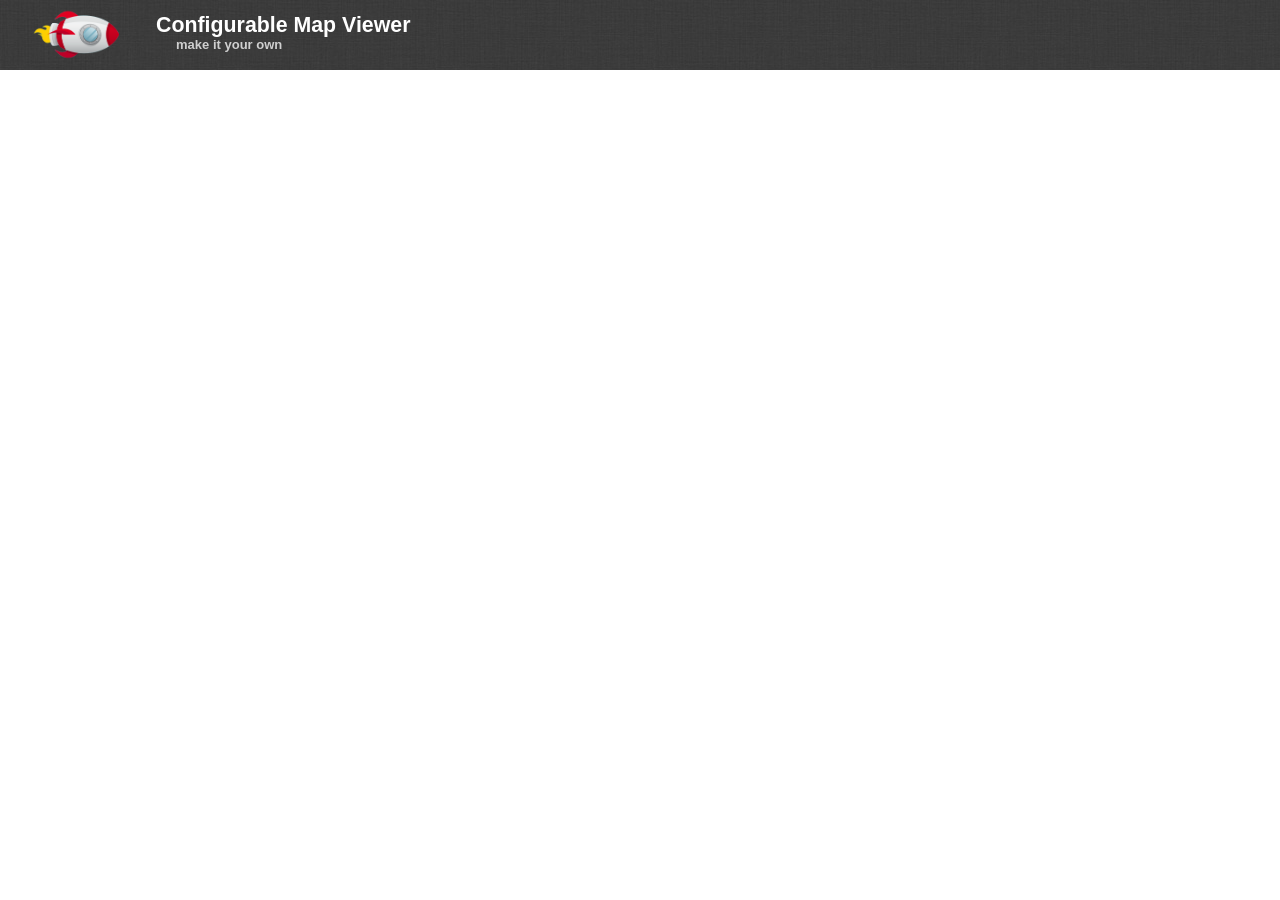
<file: cmv-app/index.html>
<!DOCTYPE html>
<html>
    <head>
        <meta http-equiv="Content-Type" content="text/html; charset=utf-8">
        <meta http-equiv="X-UA-Compatible" content="IE=edge">
        <meta name="apple-mobile-web-app-capable" content="yes">
        <meta name="apple-mobile-web-app-status-bar-style" content="black-translucent">
        <meta name="viewport" content="width=device-width, initial-scale=1.0, maximum-scale=1.0, user-scalable=0">
        <title>Configurable Map Viewer</title>
        <link rel="stylesheet" type="text/css" href="//js.arcgis.com/3.12compact/esri/css/esri.css">
        <link rel="stylesheet" type="text/css" href="//maxcdn.bootstrapcdn.com/font-awesome/4.2.0/css/font-awesome.min.css">
        <link rel="stylesheet" type="text/css" href="css/theme/dbootstrap/dbootstrap.css">
        <link rel="stylesheet" type="text/css" href="css/main.css">
    </head>
    <body class="dbootstrap">
        <div class="appHeader">
            <div class="headerLogo">
                <img alt="logo" src="images/rocket-logo.png" height="54" />
            </div>
            <div class="headerTitle">
                <span id="headerTitleSpan">
                    Configurable Map Viewer
                </span>
                <div id="subHeaderTitleSpan" class="subHeaderTitle">
                    make it your own
                </div>
            </div>
            <div class="search">
                <div id='geocodeDijit'>
                </div>
            </div>
            <div class="headerLinks">
                <div id="helpDijit">
                </div>
            </div>
        </div>
        <script type="text/javascript">
            var dojoConfig = {
                async: true,
                packages: [{
                    name: 'viewer',
                    location: location.pathname.replace(/[^\/]+$/, '') + 'js/viewer'
                },{
                    name: 'config',
                    location: location.pathname.replace(/[^\/]+$/, '') + 'js/config'
                },{
                    name: 'gis',
                    location: location.pathname.replace(/[^\/]+$/, '') + 'js/gis'
                }]
            };
        </script>
        <!--[if lt IE 9]>
            <script type="text/javascript" src="//cdnjs.cloudflare.com/ajax/libs/es5-shim/4.0.3/es5-shim.min.js"></script>
        <![endif]-->
        <script type="text/javascript" src="//js.arcgis.com/3.12compact/"></script>
        <script type="text/javascript">
            // get the config file from the url if present
            var file = 'config/viewer', s = window.location.search, q = s.match(/config=([^&]*)/i);
            if (q && q.length > 0) {
                file = q[1];
                if(file.indexOf('/') < 0) {
                    file = 'config/' + file;
                }
            }
            require(['viewer/Controller', file], function(Controller, config){
                Controller.startup(config);
            });
        </script>
    </body>
</html>
</file>
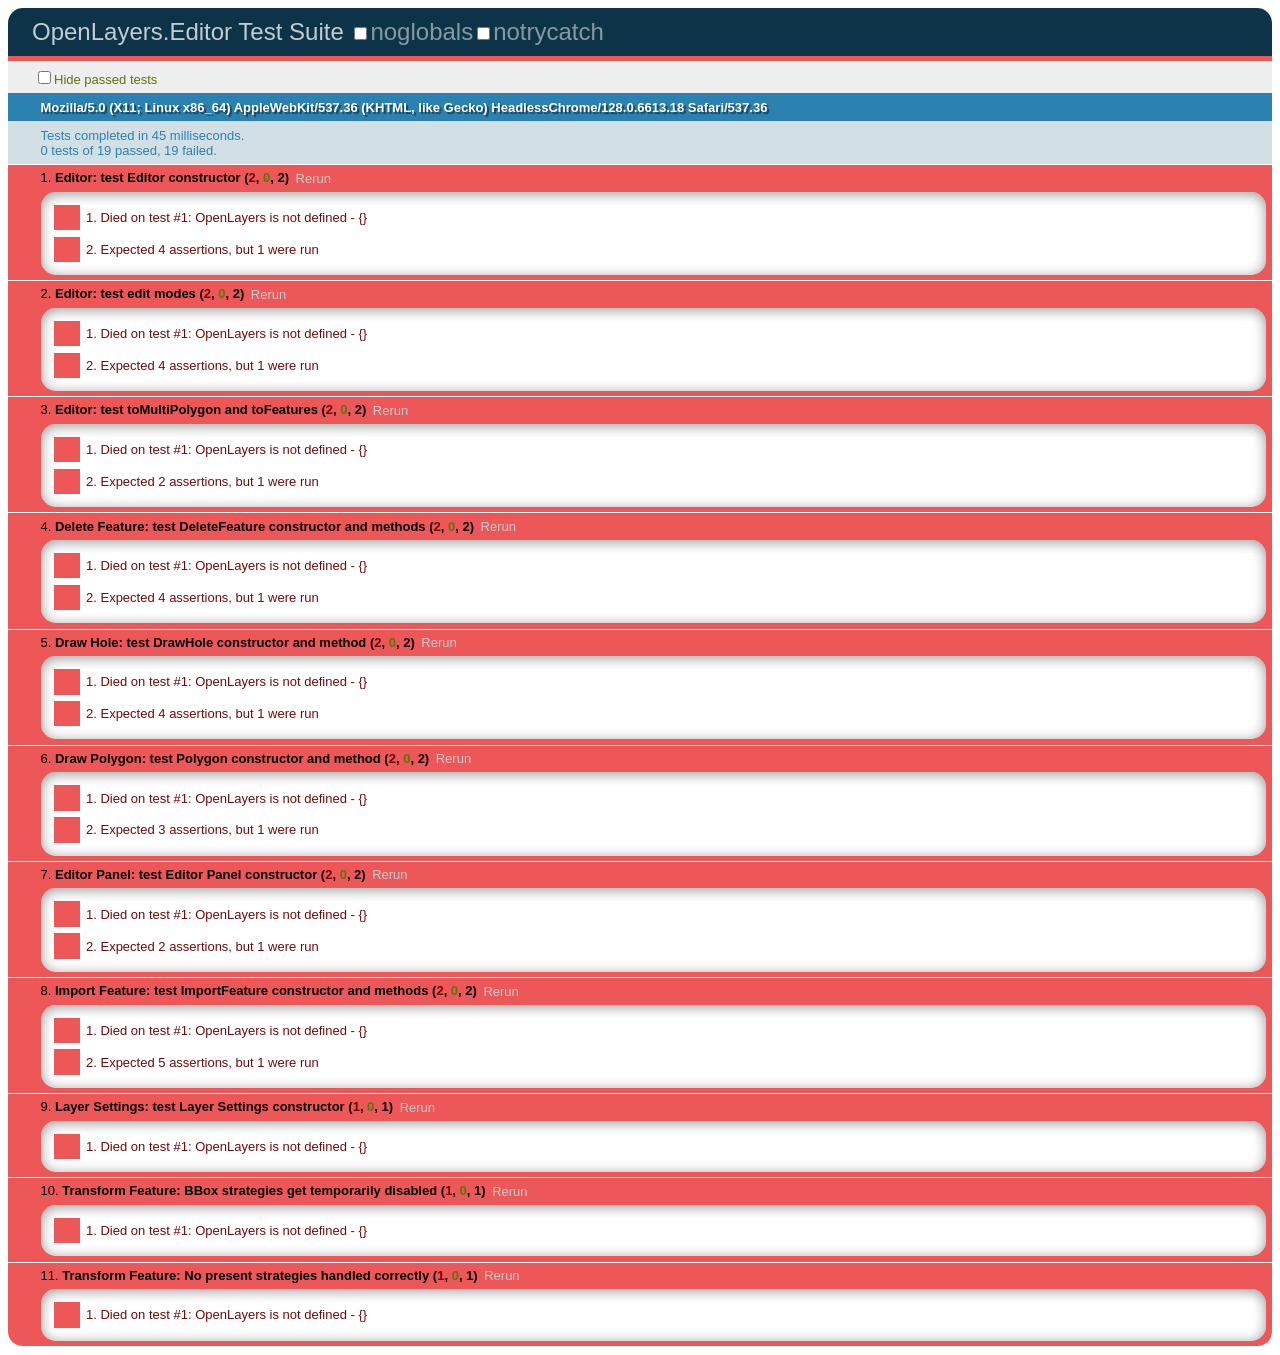
<file: ole-app/tests/index.html>
<!DOCTYPE html>
<html>
    <head>
        <meta charset="utf-8" />
        <title>OpenLayers.Editor Test Suite</title>
        <link rel="stylesheet" href="qunit.css" type="text/css" media="screen">
        <script src="qunit.js"></script>
        <!-- OLE dependencies -->
        <script src="http://openlayers.org/api/OpenLayers.js"></script>
        <!-- OLE files -->
        <script>
            var wkt = new OpenLayers.Format.WKT();
        </script>
        <script src="../lib/loader.js"></script>
        <!-- Tests -->
        <script src="testEditor.js"></script>
<!--        <script src="Control/testCleanFeature.js"></script>-->
        <script src="Control/testDeleteFeature.js"></script>
        <script src="Control/testDrawHole.js"></script>
        <script src="Control/testDrawPolygon.js"></script>
        <script src="Control/testEditorPanel.js"></script>
        <script src="Control/testImportFeature.js"></script>
        <script src="Control/testLayerSettings.js"></script>
        <script src="Control/testTransformFeature.js"></script>
    </head>
    <body>
        <h1 id="qunit-header">OpenLayers.Editor Test Suite</h1>
        <h2 id="qunit-banner"></h2>
        <div id="qunit-testrunner-toolbar"></div>
        <h2 id="qunit-userAgent"></h2>
        <ol id="qunit-tests"></ol>
    </body>
</html>
</file>
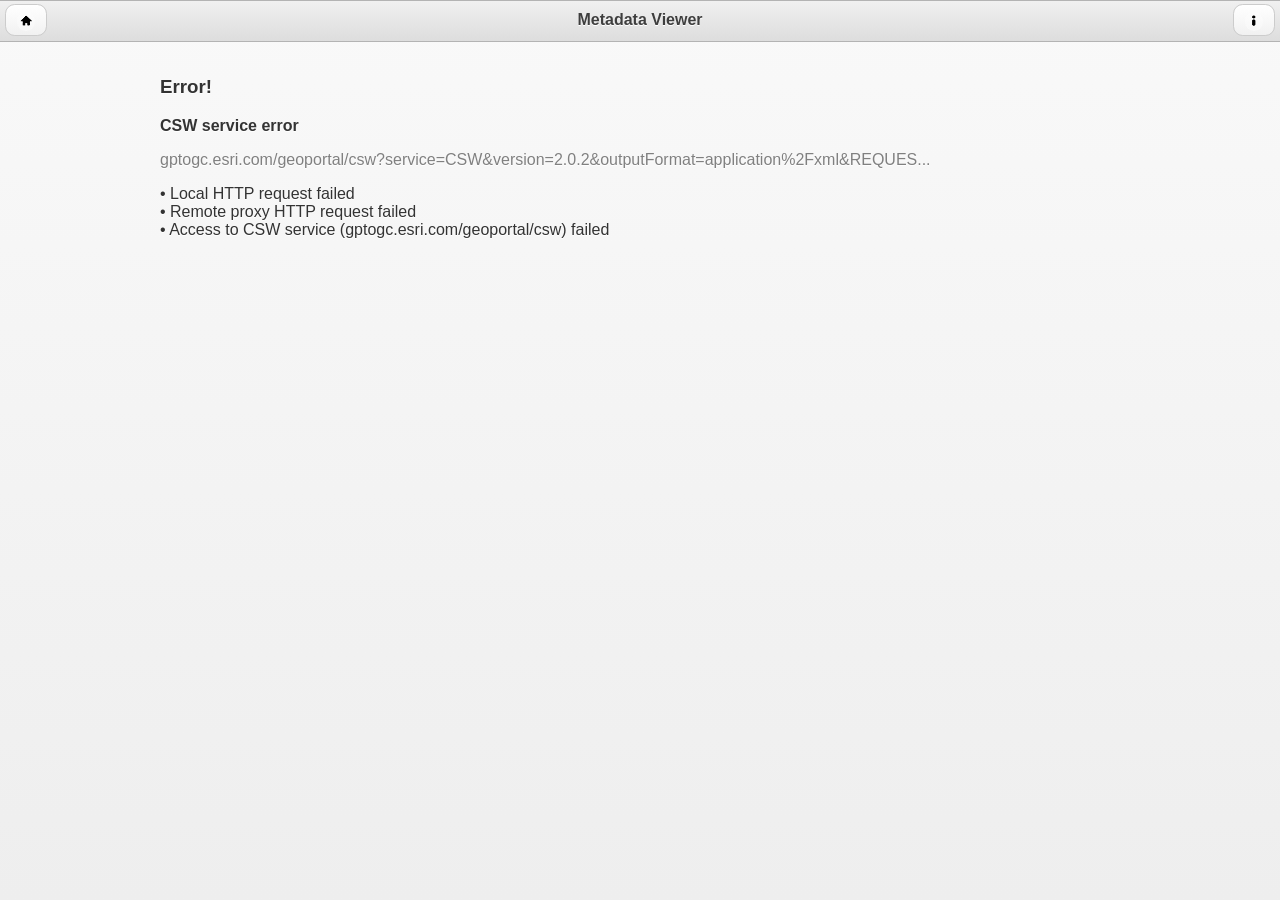
<file: mapviewer/metaviewer.html>
﻿<!doctype html>
<html>
<head>
    <title>Metadata Viewer</title>

    <meta name="apple-mobile-web-app-capable" content="yes">
    <meta name="viewport" content="width=device-width, initial-scale=1" />
    <meta http-equiv="Content-Type" content="text/html; charset=utf-8" />
    <meta http-equiv="X-UA-Compatible" content="IE=EDGE" />

    <!-- Sets the style of the status bar for a web application. -->
    <meta name="apple-mobile-web-app-status-bar-style" content="black-translucent">


    <link rel="stylesheet" href="js/jquery.mobile-1.3.2.min.css" />
    <script src="js/jquery-1.9.1.min.js"></script>
    <script src="js/jquery.mobile-1.3.2.min.js"></script>

    <script src="js-languative/languative.js"></script>
    <script src="js-novotive/novotive.js"></script>
    <script src="js-metaviewer/metaviewer.js"></script>
    <script src="js-metaviewer/metaviewer-lang.js"></script>
    <script src="js-metaviewer/metaviewer-config.js"></script>


    <style type="text/css">
        .ui-collapsible-content {
            padding: 0;
        }

        .ui-li-desc {
        }

        .description {
            overflow: auto;
            white-space: normal;
            /* display: inline; */
            text-align: justify;
        }

        .center {
            display: block;
            margin-left: auto;
            margin-right: auto;
            text-align: center;
        }

        #recordsList .keywords {
            color: gray;
            margin-top: 0.6em;
        }

        #recordsList .details-button {
            margin-top: 0.7em;
        }

        .ui-listview-filter {
            margin-top: 0;
            margin-bottom: 0;
        }
    </style>

    <script>        
        
    </script>

</head>
<body>

    <div data-role="page" id="records">
        <div data-role="header" style="overflow: hidden;" data-theme="c">
            <div data-role="controlgroup" data-type="horizontal" class="ui-btn-left">
                <a href="index.html" data-role="button" data-iconpos="notext" data-icon="home" rel="external"
                    class="ui-icon-alt"
                    data-nvt-url="home"><span data-phrase-id="homePageTitle">Home</span></a>
            </div>
            <!--Title-->
            <h1 data-phrase-id="pageTitle">Metadata Viewer</h1>
            <div data-role="controlgroup" data-type="horizontal" class="ui-btn-right">
                <a href="#aboutDialog" data-role="button" data-iconpos="notext" data-icon="info"
                    class="ui-icon-alt">About Metadata Viewer</a>
            </div>
        </div>
        <!-- /header -->

        <div id="recordsContent" data-role="content" style="max-width: 60em; margin-left: auto; margin-right: auto;">

            <div id="recordsProgressContainer" >
                <img src="images/loader-square.gif" class="center" />
                <strong class="center" data-phrase-id="RequestingDataFromServer">Requesting data from server...
                </strong>
            </div>
            <!--recordsProgressContainer-->


            <div id="recordsErrorContainer" style="display: none;">
                <h3 data-phrase-id="Error!">Error!</h3>
                <p id="recordPageErrorDsc">Error message</p>
            </div>
            <!--recordsErrorContainer-->

            <div id="recordsListContainer" style="">

                <h3 data-phrase-id="Browse">Browse</h3>
                <p id="recordsRecordsCountContainer" class="ui-bar-e" style="text-align: center; padding: 0.5em; display:none;" >
                    <span data-phrase-id="RecordsShowing">Showing</span>
                    <span id="recordsRecordsCount">100</span>
                    <span data-phrase-id="RecordsOf">of</span>
                    <span id="recordsResultsCount">999</span>
                    <span data-phrase-id="RecordsSearchResults">search results</span>
                </p>

                <ul id="recordsList" data-role="listview" data-filter="true" data-filter-placeholder="" data-inset="true">
                    <li>
                        <h3>Loading...</h3>
                        <div>
                            <a href="metaviewer.html" data-role="button" 
                                data-inline="true" data-icon="back" ><span>Back</span></a>
                        </div>
                    </li>
                </ul>
            </div>
            <!--recordsListContainer-->
        </div>
        <!--content-->


    </div>
    <!-- records -->

    <div data-role="page" id="details">
        <div data-role="header" style="overflow: hidden;" data-theme="c">
            <div data-role="controlgroup" data-type="horizontal" class="ui-btn-left">
                <a href="metaviewer.html" data-role="button" data-icon="back"  data-transition="none"
                    data-iconpos="notext" class="ui-icon-alt">Metadata Viewer</a>
            </div>
            <!--Title-->
            <h1 data-phrase-id="DetailsTitle">Details</h1>
            <div data-role="controlgroup" data-type="horizontal" class="ui-btn-right">
                <a href="#aboutDialog" data-role="button" data-iconpos="notext" data-icon="info"
                    class="ui-icon-alt">About Metadata Viewer</a>
            </div>
        </div>
        <!-- /header -->

        <div id="detailsContent" data-role="content" style="max-width: 60em; margin-left: auto; margin-right: auto;">

            <p id="detailsDate" style="color: gray; float: right; font-size: 0.8em;"></p>
            <div>
                <h3 id="detailsTitle"></h3>
            </div>
            <p id="detailsAbstract"></p>

            <p id="detailsProgressContainer">
                <img src="images/loader-square.gif" class="center" />
                <strong class="center" data-phrase-id="RequestingDataFromServer">Requesting data from server...
                </strong>
            </p>

            <div id="detailsButtons">
                <a href="#" data-role="button" data-inline="true" data-mini="true" data-icon="info"
                    title="Informations" rel="external" target="_blank" style="display: none"
                    id="detailsInfoButton" data-phrase-id="detailsInfo">Informations</a>

                <a href="#" data-role="button" data-inline="true" data-mini="true" data-icon="edit"
                    title="Order" rel="external" target="_blank" style="display: none"
                    id="detailsOrderButton" data-phrase-id="detailsOrder">Order</a>

                <a href="#" data-role="button" data-inline="true" data-mini="true" data-icon="arrow-d"
                    title="Download" rel="external" target="_blank" style="display: none"
                    id="detailsDownloadButton" data-phrase-id="detailsDownload">Download</a>

                <a href="#" data-role="button" data-inline="true" data-mini="true" data-icon="arrow-d"
                    title="Download ESRI ShapeFile (SHP)" rel="external" target="_blank" style="display: none"
                    id="detailsDownloadShpButton" data-phrase-id="detailsDownloadShp">ShapeFile (SHP) &nbsp;</a>

                <a href="#" data-role="button" data-inline="true" data-mini="true" data-icon="search"
                    title="Search" rel="external" target="_blank" style="display: none"
                    id="detailsSearchButton" data-phrase-id="detailsSearch">Search</a>
            </div>
            <ul id="detailsList" data-role="listview" data-inset="true">
            </ul>


            <a href="metaviewer.html" data-role="button" data-inline="true" data-icon="back" data-transition="none"
                data-phrase-id="Back">Back</a>
        </div>
        <!--content-->


    </div>
    <!-- recordDetails -->



    <div id="errorDialog" data-role="dialog" data-overlay-theme="d" data-close-btn="none">
        <div data-role="header">
            <h1 data-phrase-id="ErrorTitle">Error</h1>
        </div>
        <div data-role="content">
            <p id="errorDialogMsg">Error message</p>

            <ul data-role="listview" data-inset="false" data-divider-theme="d" style="margin-top: 1em;">
                <li>
                    <div>
                        <a href="metaviewer.html" data-role="button" data-inline="true" data-icon="back"  data-transition="none"
                            data-phrase-id="Close">Close</a>
                    </div>
                </li>
            </ul>
        </div>
        <!--<div data-role="content">-->
    </div>
    <!--errorDialog-->

    <div id="load" data-role="page" style="padding-top: 3em;">
        <img src="images/loader-square.gif" class="center" />
        <strong class="center" data-phrase-id="RequestingDataFromServer">Requesting data from server...
        </strong>        
    </div>


    <div id="aboutDialog" data-role="dialog" data-overlay-theme="d" data-close-btn="none">
        <div data-role="header">
            <h1 data-phrase-id="AboutPageHeader">About Metadata Viewer</h1>
        </div>
        <div data-role="content">
            <p data-phrase-id="AboutMapViewerText" style="text-align: justify;">
                Metadata Viewer allows you to browse ISO/INSPIRE metadata informations  available through 
                <a href="http://www.opengeospatial.org/standards/cat" target="_blank">Catalog Service for the Web</a><br />
            </p>
            <p id="AboutDialogCswUrl" style="color: gray;"></p>
            <p>Metadata Viewer is part of <a href="index.html" rel="external">Map Viewer</a> application.</p>

            <ul data-role="listview" data-inset="false" data-divider-theme="d" style="margin-top: 1em;">
                <li>
                    <div>
                        <a href="metaviewer.html"  data-role="button" data-inline="true" data-icon="back"  
                            data-phrase-id="Close">Close</a>
                    </div>
                    <p data-nvt-version="" class="ui-li-aside"></p>
                </li>
            </ul>
        </div>
        <!--<div data-role="content">-->
    </div>

    <!--aboutDialog-->
    <div id="links" data-role="dialog" data-overlay-theme="d" data-close-btn="none">
        <div data-role="header" data-theme="d">
            <h1>Links</h1>
        </div>
        <div data-role="content">
            <ul data-role="listview" data-inset="false" data-divider-theme="d" style="margin-top: 1em;">
                <li>
                    <a href="http://mapviewer.org" target="_blank" rel="external">mapviewer.org</a>
                </li>
                <li>
                    <a href="http://novotive.com" target="_blank" rel="external">nocotive.com</a>
                </li>
                <li>
                    <a href="http://gis.umgdy.gov.pl" target="_blank" rel="external">gis.umgdy.gov.pl</a>
                </li>
                <li>
                    <a href="https://github.com/kubaszostak/languative" target="_blank" rel="external">Languative</a>
                </li>
                <li>
                    <a href="http://kubaszostak.github.io" target="_blank" rel="external">Kuba Szostak</a>
                </li>
                <li>
                    <a href="http://kubaszostak.github.io/" target="_blank" rel="external">Jakub Szostak</a>
                </li>
                <li>
                    <div>
                        <a href="#" data-role="button" onclick="mapViewer.ui.showMap();" data-inline="true" data-icon="back" data-phrase-id="Close">Close</a>
                    </div>
                </li>
            </ul>
        </div>
    </div>
    <!--links-->

</body>
</html>
</file>
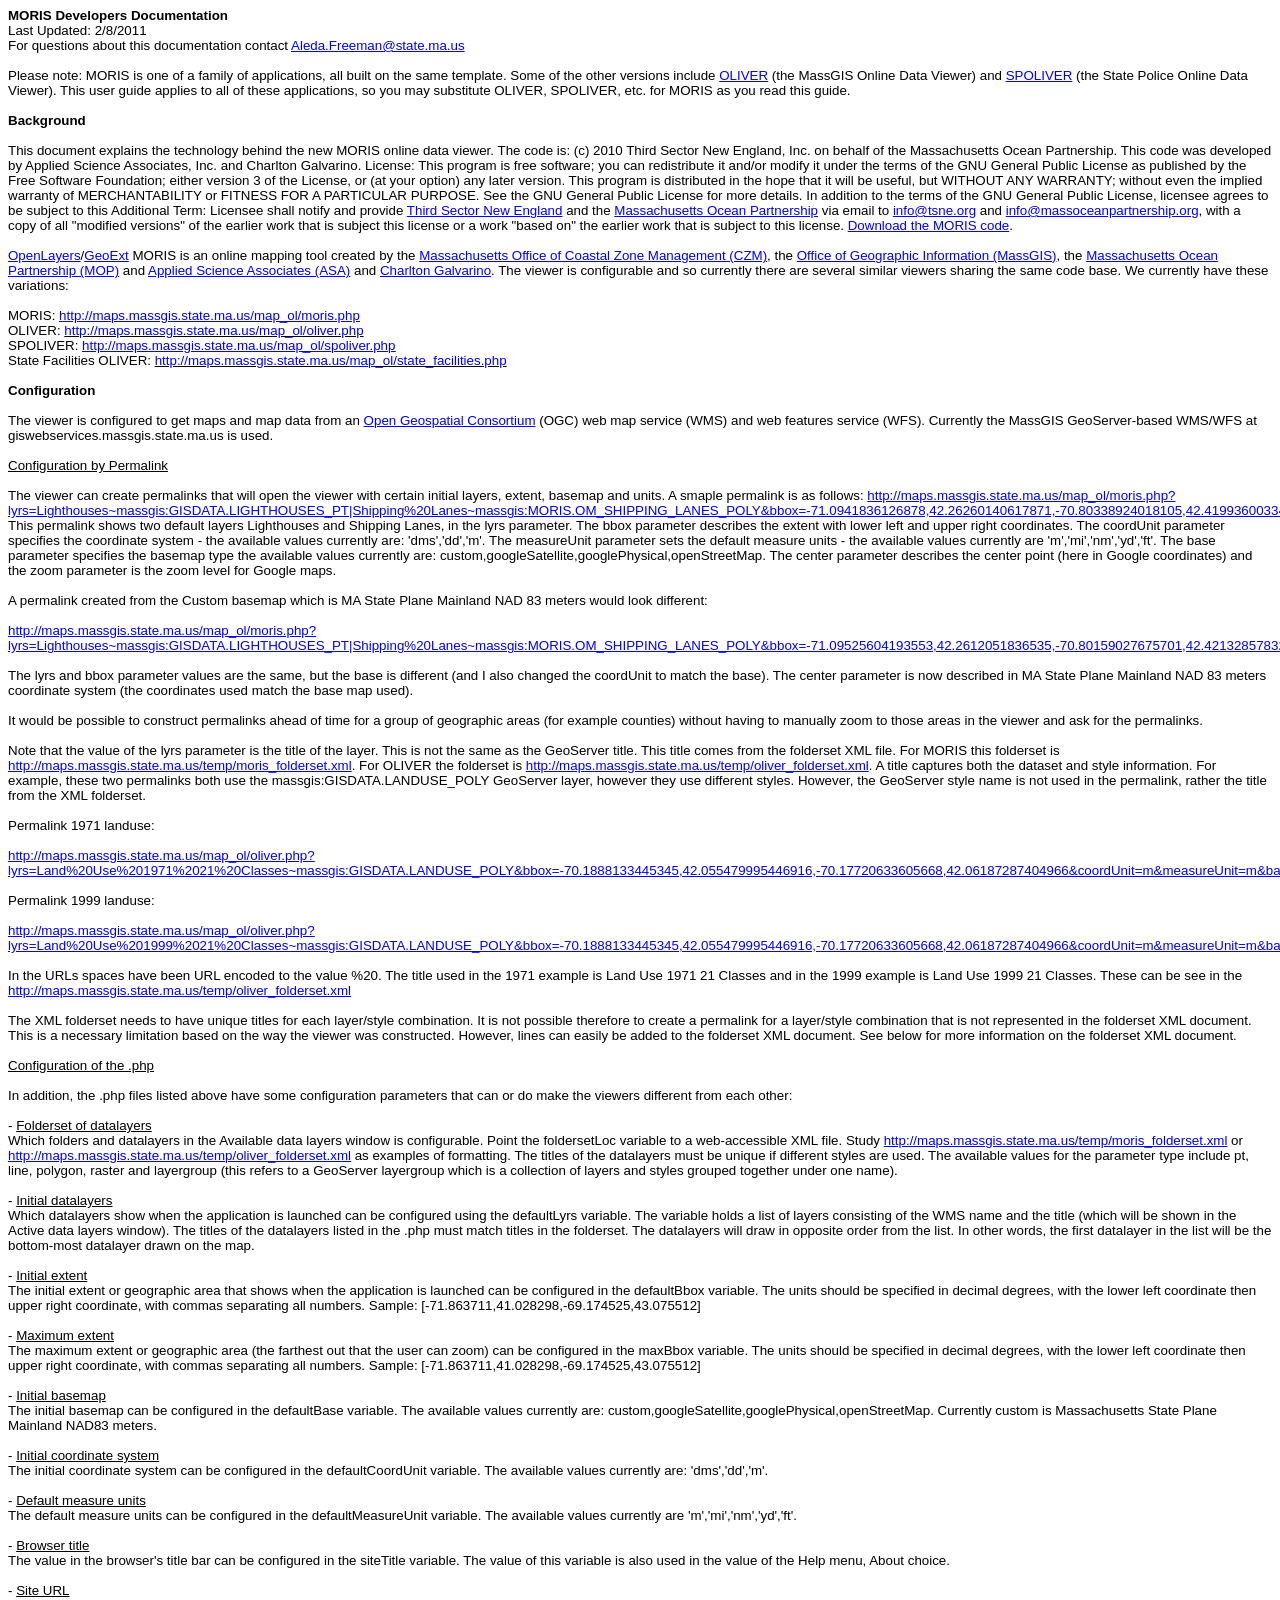
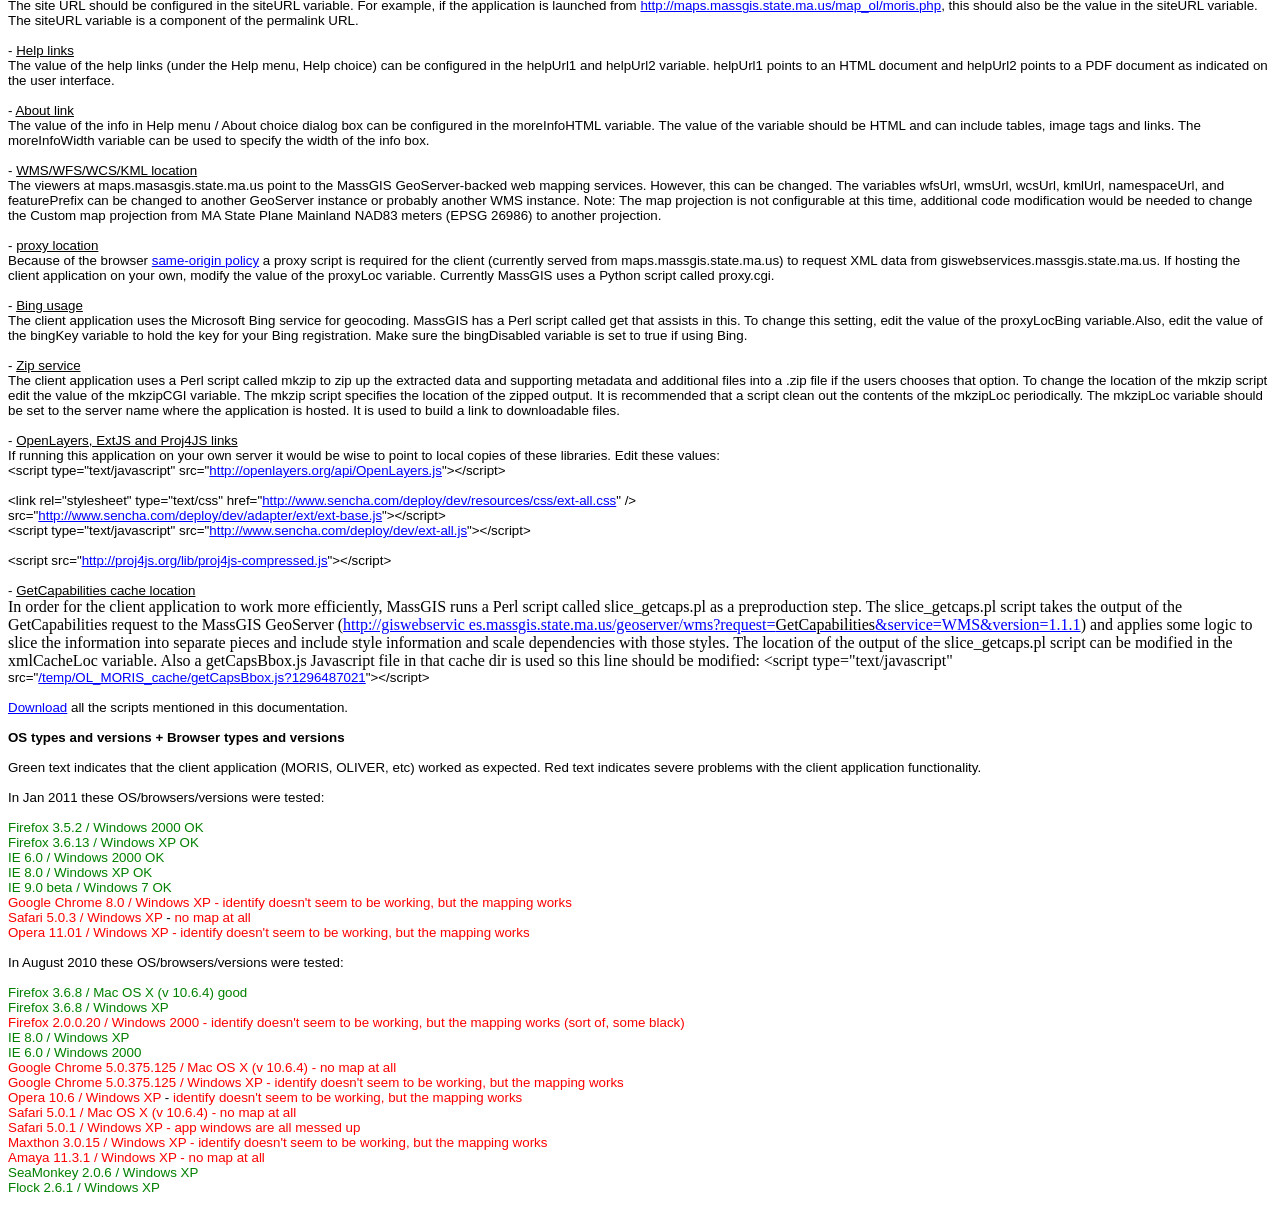
<file: morisoliver/moris_developers_documentation.htm>
<html>

<head>
<meta http-equiv=Content-Type content="text/html; charset=UTF-8">
<meta name=Generator content="Microsoft Word 11 (filtered)">
<title>MORIS Developers Documentation</title>
<style>
<!--
 /* Style Definitions */
 p.MsoNormal, li.MsoNormal, div.MsoNormal
	{margin:0pt;
	margin-bottom:.0001pt;
	font-size:12.0pt;
	font-family:"Times New Roman";}
a:link, span.MsoHyperlink
	{color:blue;
	text-decoration:underline;}
a:visited, span.MsoHyperlinkFollowed
	{color:purple;
	text-decoration:underline;}
p.MsoPlainText, li.MsoPlainText, div.MsoPlainText
	{margin:0pt;
	margin-bottom:.0001pt;
	font-size:10.0pt;
	font-family:"Courier New";}
pre
	{margin:0pt;
	margin-bottom:.0001pt;
	font-size:10.0pt;
	font-family:"Courier New";}
span.EmailStyle24
	{font-family:Arial;
	color:windowtext;}
@page Section1
	{size:612.0pt 792.0pt;
	margin:72.0pt 65.95pt 72.0pt 65.95pt;}
div.Section1
	{page:Section1;}
-->
</style>

</head>

<body lang=EN-US link=blue vlink=purple>

<div class=Section1>

<p class=MsoPlainText><b><span style='font-family:Arial'>MORIS Developers
Documentation </span></b></p>
<p class=MsoPlainText><span style='font-family:Arial'>Last Updated: 2/8/2011<br/>
For questions about this documentation contact <a href=mailto:Aleda.Freeman@state.ma.us>Aleda.Freeman@state.ma.us</a><br/>
<br/>Please note:  MORIS is one of a family of applications, all built on the same template. Some of the other versions include <a target="_blank" href="http://maps.massgis.state.ma.us/map_ol/oliver.php">OLIVER</a> (the MassGIS Online Data Viewer) and <a target="_blank" href="http://maps.massgis.state.ma.us/map_ol/spoliver.php">SPOLIVER</a> (the State Police Online Data Viewer). This user guide applies to all of these applications, so you may substitute OLIVER, SPOLIVER, etc. for MORIS as you read this guide.

</span></p>
<p class=MsoPlainText><span style='font-family:Arial'>&nbsp;</span></p>

<p class=MsoPlainText><b><span style='font-family:Arial'>Background</span></b></p>

<p class=MsoPlainText><span style='font-family:Arial'>&nbsp;</span></p>

<p class=MsoPlainText><span style='font-family:Arial'>This document explains
the technology behind the new MORIS online data viewer. 
The code is:

(c) 2010 Third Sector New England, Inc. on behalf of the Massachusetts Ocean Partnership.
This code was developed by Applied Science Associates, Inc. and Charlton Galvarino.

License:  This  program is free software; you can redistribute it and/or modify  it  under
the terms of the GNU General Public License as published by the Free Software Foundation;
either version 3 of the License, or (at your  option)  any  later version. This program is
distributed in the hope that it will be useful, but WITHOUT ANY WARRANTY; without even the
implied warranty of MERCHANTABILITY or FITNESS FOR A PARTICULAR PURPOSE. See the GNU General
Public License for more details.  In addition to the terms of the GNU General Public License,
licensee agrees to be subject to this Additional Term: Licensee shall notify and provide
<a target="_blank" href="http://www.tsne.org">Third Sector New England</a> and the <a target="_blank"
 href="http://www.massoceanpartnership.org">Massachusetts Ocean Partnership</a> via email to 
<a href=mailto:info@tsne.org?subject=MORIS_OLIVER_code>info@tsne.org</a> and 
<a href=mailto:info@massoceanpoartnership.org?subject=MORIS_OLIVER_code>info@massoceanpartnership.org</a>, 
with a copy of all "modified versions" of the earlier work that is subject this license or a work "based on"
 the earlier work that is subject to this license.

<a target="_blank" href="http://morisoliver.googlecode.com/files/morisoliver-2.14.2011.zip">Download the MORIS code</a>.</span></p>

<p class=MsoPlainText><span style='font-family:Arial'>&nbsp;</span></p>

<p class=MsoNormal style='text-autospace:none'><span style='font-size:10.0pt;
font-family:Arial'><a target="_blank" href="http://www.openlayers.org/">OpenLayers</a>/<a
target="_blank" href="http://www.geoext.org/">GeoExt</a> MORIS  
is an online mapping tool created by the <a target="_blank" href="http://www.mass.gov/czm">Massachusetts Office of Coastal Zone Management (CZM)</a>, the <a target="_blank" href="http://www.mass.gov/mgis">Office of Geographic Information (MassGIS)</a>, the <a target="_blank" href="http://www.massoceanpartnership.org">Massachusetts Ocean Partnership (MOP)</a> and <a target="_blank" href="http://www.asascience.com">Applied Science Associates (ASA)</a> and <a target="_blank" href="http://2creek.com">Charlton Galvarino</a>.

The viewer is configurable and so currently there are several similar viewers
sharing the same code base. We currently have these variations: </span></p>

<p class=MsoNormal style='text-autospace:none'><span style='font-size:10.0pt;
font-family:Arial'>&nbsp;</span></p>

<p class=MsoNormal style='text-autospace:none'><span style='font-size:10.0pt;
font-family:Arial'>MORIS: <u><span style='color:blue'><a
target="_blank" href="http://maps.massgis.state.ma.us/map_ol/moris.php">http://maps.massgis.state.ma.us/map_ol/moris.php</a>
</span></u></span></p>

<p class=MsoNormal style='text-autospace:none'><span style='font-size:10.0pt;
font-family:Arial'>OLIVER: <u><span style='color:blue'>http://maps.massgis.state.ma.us/map_ol/oliver.php</span></u></span></p>

<p class=MsoNormal style='text-autospace:none'><span style='font-size:10.0pt;
font-family:Arial'>SPOLIVER: <u><span style='color:blue'><a
target="_blank" href="http://maps.massgis.state.ma.us/map_ol/spoliver.php">http://maps.massgis.state.ma.us/map_ol/spoliver.php</a></span></u></span></p>

<p class=MsoNormal style='margin-right:-65.95pt;text-autospace:none'><span
style='font-size:10.0pt;font-family:Arial'>State Facilities OLIVER: <u><span
style='color:blue'>http://maps.massgis.state.ma.us/<a
target="_blank" href="http://maps.massgis.state.ma.us/map_ol/state_facilities.php">map</a>_ol/state_facilities.php</span></u></span></p>

<p class=MsoPlainText><span style='font-family:Arial'>&nbsp;</span></p>

<p class=MsoPlainText><b><span style='font-family:Arial'>Configuration</span></b></p>

<p class=MsoPlainText><span style='font-family:Arial'>&nbsp;</span></p>

<p class=MsoPlainText><span style='font-family:Arial'>The viewer is configured to
get maps and map data from an <a target="_blank" href="http://www.opengeospatial.org/">Open
Geospatial Consortium</a> (OGC) web map service (WMS) and web features service (WFS).  Currently the MassGIS
GeoServer-based WMS/WFS at giswebservices.massgis.state.ma.us is used. </span></p>

<p class=MsoPlainText><span style='font-family:Arial'>&nbsp;</span></p>

<p class=MsoPlainText><u><span style='font-family:Arial'>Configuration by
Permalink</span></u></p>

<p class=MsoPlainText><span style='font-family:Arial'>&nbsp;</span></p>

<p class=MsoPlainText><span style='font-family:Arial'>The viewer can create
permalinks that will open the viewer with certain initial layers, extent,
basemap and units.  A smaple permalink is as follows:
<a target="_blank" href="http://maps.massgis.state.ma.us/map_ol/moris.php?lyrs=Lighthouses~massgis:GISDATA.LIGHTHOUSES_PT|Shipping%20Lanes~massgis:MORIS.OM_SHIPPING_LANES_POLY&bbox=-71.0941836126878,42.26260140617871,-70.80338924018105,42.41993600334661&coordUnit=dms&measureUnit=m&base=googleSatellite&center=-7897982.7773914,5212245.1294279&zoom=5">http://maps.massgis.state.ma.us/map_ol/moris.php?lyrs=Lighthouses~massgis:GISDATA.LIGHTHOUSES_PT|Shipping%20Lanes~massgis:MORIS.OM_SHIPPING_LANES_POLY&bbox=-71.0941836126878,42.26260140617871,-70.80338924018105,42.41993600334661&coordUnit=dms&measureUnit=m&base=googleSatellite&center=-7897982.7773914,5212245.1294279&zoom=5</a>
This permalink shows two 
default layers Lighthouses and Shipping Lanes, in the lyrs parameter. The
bbox parameter describes the extent with lower left and upper right
coordinates. The coordUnit parameter specifies the coordinate system - the
available values currently are: 'dms','dd','m'. The measureUnit parameter sets
the default measure units - the available values currently are
'm','mi','nm','yd','ft'. The base parameter specifies the basemap type the available
values currently are:
custom,googleSatellite,googlePhysical,openStreetMap.<span
style='color:red'> </span>The center parameter describes the center point (here
in Google coordinates) and the zoom parameter is the zoom level for Google
maps. </span></p>

<p class=MsoPlainText><span style='font-family:Arial'>&nbsp;</span></p>

<p class=MsoPlainText><span style='font-family:Arial'>A permalink created from
the Custom basemap which is MA State Plane Mainland NAD 83 meters would look
different: </span></p>

<p class=MsoPlainText><span style='font-family:Arial'>&nbsp;</span></p>

<p class=MsoPlainText><span style='font-family:Arial'><a
target="_blank" href="http://maps.massgis.state.ma.us/map_ol/moris.php?lyrs=Lighthouses~massgis:GISDATA.LIGHTHOUSES_PT|Shipping%20Lanes~massgis:MORIS.OM_SHIPPING_LANES_POLY&amp;bbox=-71.09525604193553,42.2612051836535,-70.80159027675701,42.42132857832588&amp;coordUnit=m&amp;measureUnit=m&amp;base=custom&amp;center=245436.67601356,899131.92358809&amp;zoom=5.489809203863493">http://maps.massgis.state.ma.us/map_ol/moris.php?lyrs=Lighthouses~massgis:GISDATA.LIGHTHOUSES_PT|Shipping%20Lanes~massgis:MORIS.OM_SHIPPING_LANES_POLY&amp;bbox=-71.09525604193553,42.2612051836535,-70.80159027675701,42.42132857832588&amp;coordUnit=m&amp;measureUnit=m&amp;base=custom&amp;center=245436.67601356,899131.92358809&amp;zoom=5.489809203863493</a></span></p>

<p class=MsoPlainText><span style='font-family:Arial'>&nbsp;</span></p>

<p class=MsoPlainText><span style='font-family:Arial'>The lyrs and bbox
parameter values are the same, but the base is different (and I also changed
the coordUnit to match the base). The center parameter is now described in MA
State Plane Mainland NAD 83 meters coordinate system (the coordinates used match
the base map used). </span></p>

<p class=MsoPlainText><span style='font-family:Arial'>&nbsp;</span></p>

<p class=MsoPlainText><span style='font-family:Arial'>It would be possible to
construct permalinks ahead of time for a group of geographic areas (for example
counties) without having to manually zoom to those areas in the viewer and ask
for the permalinks. </span></p>

<p class=MsoPlainText><span style='font-family:Arial'>&nbsp;</span></p>

<p class=MsoPlainText><span style='font-family:Arial'>Note that the value of
the lyrs parameter is the title of the layer. This is not the same as the
GeoServer title. This title comes from the folderset XML file. For MORIS this
folderset is <a target="_blank" href="http://maps.massgis.state.ma.us/temp/moris_folderset.xml">http://maps.massgis.state.ma.us/temp/moris_folderset.xml</a>.

For OLIVER the folderset is <a
target="_blank" href="http://maps.massgis.state.ma.us/temp/oliver_folderset.xml">http://maps.massgis.state.ma.us/temp/oliver_folderset.xml</a>.
A title captures both the dataset and style information. For example, these
two permalinks both use the massgis:GISDATA.LANDUSE_POLY GeoServer layer,
however they use different styles. However, the GeoServer style name is not
used in the permalink, rather the title from the XML folderset.</span></p>

<p class=MsoPlainText><span style='font-family:Arial'>&nbsp;</span></p>

<p class=MsoNormal><span style='font-size:10.0pt;font-family:Arial'>Permalink
1971 landuse:</span></p>

<p class=MsoNormal><span style='font-size:10.0pt;font-family:Arial'>&nbsp;</span></p>

<p class=MsoNormal><span style='font-size:10.0pt;font-family:Arial'><a
target="_blank" href="http://maps.massgis.state.ma.us/map_ol/oliver.php?lyrs=Land%20Use%201971%2021%20Classes~massgis:GISDATA.LANDUSE_POLY&amp;bbox=-70.1888133445345,42.055479995446916,-70.17720633605668,42.06187287404966&amp;coordUnit=m&amp;measureUnit=m&amp;base=custom&amp;center=309005.45338622,868428.06555454&amp;zoom=9.917277226297156">http://maps.massgis.state.ma.us/map_ol/oliver.php?lyrs=Land%20Use%201971%2021%20Classes~massgis:GISDATA.LANDUSE_POLY&amp;bbox=-70.1888133445345,42.055479995446916,-70.17720633605668,42.06187287404966&amp;coordUnit=m&amp;measureUnit=m&amp;base=custom&amp;center=309005.45338622,868428.06555454&amp;zoom=9.917277226297156</a></span></p>

<p class=MsoNormal><span style='font-size:10.0pt;font-family:Arial'>&nbsp;</span></p>

<p class=MsoNormal><span style='font-size:10.0pt;font-family:Arial'>Permalink
1999 landuse:</span></p>

<p class=MsoNormal><span style='font-size:10.0pt;font-family:Arial'>&nbsp;</span></p>

<p class=MsoPlainText><span style='font-family:Arial'><a
target="_blank" href="http://maps.massgis.state.ma.us/map_ol/oliver.php?lyrs=Land%20Use%201999%2021%20Classes~massgis:GISDATA.LANDUSE_POLY&amp;bbox=-70.1888133445345,42.055479995446916,-70.17720633605668,42.06187287404966&amp;coordUnit=m&amp;measureUnit=m&amp;base=custom&amp;center=309005.45338622,868428.06555454&amp;zoom=9.917277226297156">http://maps.massgis.state.ma.us/map_ol/oliver.php?lyrs=Land%20Use%201999%2021%20Classes~massgis:GISDATA.LANDUSE_POLY&amp;bbox=-70.1888133445345,42.055479995446916,-70.17720633605668,42.06187287404966&amp;coordUnit=m&amp;measureUnit=m&amp;base=custom&amp;center=309005.45338622,868428.06555454&amp;zoom=9.917277226297156</a>
</span></p>

<p class=MsoPlainText><span style='font-family:Arial'>&nbsp;</span></p>

<p class=MsoPlainText><span style='font-family:Arial'>In the URLs spaces have
been URL encoded to the value %20. The title used in the 1971 example is Land
Use 1971 21 Classes and in the 1999 example is Land Use 1999 21 Classes.
These can be see in the <a
target="_blank" href="http://maps.massgis.state.ma.us/temp/oliver_folderset.xml">http://maps.massgis.state.ma.us/temp/oliver_folderset.xml</a>
</span></p>

<p class=MsoPlainText><span style='font-family:Arial'>&nbsp;</span></p>

<p class=MsoPlainText><span style='font-family:Arial'>The XML folderset needs
to have unique titles for each layer/style combination.  It is not possible
therefore to create a permalink for a layer/style combination that is not
represented in the folderset XML document.  This is a necessary limitation based
on the way the viewer was constructed. However, lines can easily be added to
the folderset XML document.  See below for more information on the folderset
XML document. </span></p>

<p class=MsoPlainText><span style='font-family:Arial'>&nbsp;</span></p>

<p class=MsoPlainText><u><span style='font-family:Arial'>Configuration of the
.php </span></u></p>

<p class=MsoPlainText><span style='font-family:Arial'>&nbsp;</span></p>

<p class=MsoPlainText><span style='font-family:Arial'>In addition, the .php
files listed above have some configuration parameters that can or do make the
viewers different from each other: </span></p>

<p class=MsoPlainText><span style='font-family:Arial'>&nbsp;</span></p>

<p class=MsoNormal style='text-autospace:none'><span style='font-size:10.0pt;
font-family:Arial'>- <u>Folderset of datalayers</u> </span></p>

<p class=MsoNormal style='text-autospace:none'><span style='font-size:10.0pt;
font-family:Arial'>Which folders and datalayers in the Available data layers
window is configurable. 

Point the foldersetLoc variable to a web-accessible XML file. Study <a
target="_blank" href="http://maps.massgis.state.ma.us/temp/moris_folderset.xml">http://maps.massgis.state.ma.us/temp/moris_folderset.xml</a> or <a
target="_blank" href="http://maps.massgis.state.ma.us/temp/oliver_folderset.xml">http://maps.massgis.state.ma.us/temp/oliver_folderset.xml</a> 
as examples of formatting. The titles of the datalayers must be unique if different styles are used. 
The available values for the parameter type include pt, line, polygon, raster and layergroup 
(this refers to a GeoServer layergroup which is a collection of layers and styles grouped together under
one name). 

<br/><br/>
- <u>Initial datalayers</u><br/> 
Which datalayers show when the application is launched can be configured using the defaultLyrs variable.
The variable holds a list of layers consisting of the WMS name and the title (which will be shown in the 
Active data layers window). The titles of the datalayers listed in the .php must match titles in the folderset. 
The datalayers will draw in opposite order from the list. In other words, the first datalayer in the list will be the bottom-most datalayer drawn on the map. 

<br/><br/>
- <u>Initial extent</u><br/>The initial extent or geographic area that shows when the application is launched can be configured in the
defaultBbox variable. The units should be specified in decimal degrees, with the lower left coordinate then 
upper right coordinate, with commas separating all numbers. Sample:
[-71.863711,41.028298,-69.174525,43.075512]

<br/><br/>- <u>Maximum extent</u><br/>

The maximum extent or geographic area (the farthest out that the user can zoom) can be configured in the
maxBbox variable. The units should be specified in decimal degrees, with the lower left coordinate then
upper right coordinate, with commas separating all numbers. Sample:
[-71.863711,41.028298,-69.174525,43.075512]

<br/><br/>- <u>Initial basemap</u><br/>

The initial basemap can be configured in the defaultBase variable. The available values currently are: 
custom,googleSatellite,googlePhysical,openStreetMap.
Currently custom is Massachusetts State 
Plane Mainland NAD83 meters. 

<br/><br/>- <u>Initial coordinate system</u><br/>

The initial coordinate system can be configured in the defaultCoordUnit variable. The available values 
currently are: 'dms','dd','m'.

<br/><br/>- <u>Default measure units</u><br/>
The default measure units can be configured in the defaultMeasureUnit variable. The available values 
currently are 'm','mi','nm','yd','ft'. 

<br/><br/>- <u>Browser title</u><br/>
The value in the browser's title bar can be configured in the siteTitle variable. The value of this variable is 
also used in the value of the Help menu, About choice. 

<br/><br/>- <u>Site URL</u><br/>
The site URL should be configured in the siteURL variable. For example, if the application is launched from 
<a
target="_blank" href="http://maps.massgis.state.ma.us/map_ol/moris.php">http://maps.massgis.state.ma.us/map_ol/moris.php</a>, this should also be the value in the siteURL variable. 
The siteURL variable is a component of the permalink URL.

<br/><br/>- <u>Help links</u><br/>
The value of the help links (under the Help menu, Help choice) can be configured in the helpUrl1 and helpUrl2 variable. helpUrl1 points to an HTML document and helpUrl2 points to a PDF document as indicated on the user interface.

<br/><br/>- <u>About link</u><br/>The value of the info in Help menu / About choice dialog box can be configured in the moreInfoHTML 
variable. The value of the variable should be HTML and can include tables, image tags and links. The
moreInfoWidth variable can be used to specify the width of the info box. 

<br/><br/>- <u>WMS/WFS/WCS/KML location</u><br/>

The viewers at maps.masasgis.state.ma.us point to the MassGIS GeoServer-backed web mapping services. 
However, this can be changed. The variables wfsUrl, wmsUrl, wcsUrl, kmlUrl, namespaceUrl, and 
featurePrefix can be changed to another GeoServer instance or probably another WMS instance. Note: The 
map projection is not configurable at this time, additional code modification would be needed to change the 
Custom map projection from MA State Plane Mainland NAD83 meters (EPSG 26986) to another projection. 


<br/><br/>- <u>proxy location</u><br/>

Because of the browser <a
target="_blank" href="http://en.wikipedia.org/wiki/Same_origin_policy">same-origin policy</a> a proxy script is required for the client (currently served from 
maps.massgis.state.ma.us) to request XML data from giswebservices.massgis.state.ma.us. If hosting the 
client application on your own, modify the value of the proxyLoc variable. Currently MassGIS uses a 
Python script called proxy.cgi. 

<br/><br/>- <u>Bing usage</u><br/>
  The client application uses the Microsoft Bing service for geocoding. MassGIS has a Perl script called get 
that assists in this. To change this setting, edit the value of the proxyLocBing variable.Also, edit the value
of the bingKey variable to hold the key for your Bing registration. Make sure the bingDisabled variable is set
to true if using Bing. 

<br/><br/>- <u>Zip service</u><br/>

The client application uses a Perl script called mkzip to zip up the extracted data and supporting metadata 
and additional files into a .zip file if the users chooses that option. To change the location of the mkzip script 
edit the value of the mkzipCGI variable. The mkzip script specifies the location of the zipped output. It is
recommended that a script clean out the contents of the mkzipLoc periodically. The mkzipLoc variable 
should be set to the server name where the application is hosted. It is used to build a link to downloadable 
files. 

<br/><br/>- <u>OpenLayers, ExtJS and Proj4JS links</u><br/>


If running this application
on your own server it would be wise to point to local copies of these
libraries. Edit 

these values:
<br/>
<pre><span style='font-family:Arial'>&lt;<span class=start-tag>script</span><span
class=attribute-name> type</span>=<span class=attribute-value>&quot;text/javascript&quot; </span><span
class=attribute-name>src</span>=&quot;<a
target="_blank" href="view-source:http://openlayers.org/api/OpenLayers.js">http://openlayers.org/api/OpenLayers.js</a>&quot;&gt;&lt;/<span
class=end-tag>script</span>&gt;</span></pre><pre><span style='font-family:Arial'>&nbsp;</span></pre><pre><span
style='font-family:Arial'>&lt;<span class=start-tag>link</span><span
class=attribute-name> rel</span>=<span class=attribute-value>&quot;stylesheet&quot; </span><span
class=attribute-name>type</span>=<span class=attribute-value>&quot;text/css&quot; </span><span
class=attribute-name>href</span>=&quot;<a
target="_blank" href="view-source:http://www.sencha.com/deploy/dev/resources/css/ext-all.css">http://www.sencha.com/deploy/dev/resources/css/ext-all.css</a>&quot; <span
class=attribute-name>/</span>&gt;</span></pre><pre><span class=attribute-name><span
style='font-family:Arial'>src</span></span><span style='font-family:Arial'>=&quot;<a
target="_blank" href="view-source:http://www.sencha.com/deploy/dev/adapter/ext/ext-base.js">http://www.sencha.com/deploy/dev/adapter/ext/ext-base.js</a>&quot;&gt;&lt;/<span
class=end-tag>script</span>&gt;</span></pre><pre><span style='font-family:Arial'>&lt;<span
class=start-tag>script</span><span class=attribute-name> type</span>=<span
class=attribute-value>&quot;text/javascript&quot; </span><span
class=attribute-name>src</span>=&quot;<a
target="_blank" href="view-source:http://www.sencha.com/deploy/dev/ext-all.js">http://www.sencha.com/deploy/dev/ext-all.js</a>&quot;&gt;&lt;/<span
class=end-tag>script</span>&gt;</span></pre><pre><span style='font-family:Arial'>&nbsp;</span></pre><pre><span
style='font-family:Arial'>&lt;<span class=start-tag>script</span><span
class=attribute-name> src</span>=&quot;<a
target="_blank" href="view-source:http://proj4js.org/lib/proj4js-compressed.js">http://proj4js.org/lib/proj4js-compressed.js</a>&quot;&gt;&lt;/<span
class=end-tag>script</span>&gt;</span></pre>

<p class=MsoPlainText><span style='font-family:Arial'>&nbsp;</span></p>

<p class=MsoPlainText><span style='font-family:Arial'>- <u>GetCapabilities
cache location </u></span></p>

In order for the client application to work more efficiently, MassGIS runs a Perl script called slice_getcaps.pl
as a preproduction step. The slice_getcaps.pl script takes the output of the GetCapabilities request to the 
MassGIS GeoServer (<a
target="_blank" href="http://giswebservices.massgis.state.ma.us/geoserver/wms?request=GetCapabilities&amp;service=WMS&amp;version=1.1.1"
title="http://giswebservices.massgis.state.ma.us/geoserver/wms?request=GetCapabilities&amp;service=WMS&amp;version=1.1.1">http://giswebservic
es.massgis.state.ma.us/geoserver/wms?request=<span
class=searchhit><span style='color:windowtext;text-decoration:none'>GetCapabilities</span></span>&amp;service=WMS&amp;version=1.1.1</a>) 
and applies some logic to slice the information into separate pieces and include style information 
and scale dependencies with those styles. The location of the output of the slice_getcaps.pl script can be 
modified in the xmlCacheLoc variable. Also a getCapsBbox.js Javascript file in that cache dir is used so this 
line should be modified: &lt;<span
class=start-tag>script</span><span class=attribute-name> type</span>=<span
class=attribute-value>&quot;text/javascript&quot; </span></span></pre><pre><span
class=attribute-name><span style='font-family:Arial'>src</span></span><span
style='font-family:Arial'>=&quot;<a target="_blank" href="view-source:http://maps.massgis.state.ma.us/temp/OL_MORIS_cache/getCapsBbox.js?1296487021">/temp/OL_MORIS_cache/getCapsBbox.js?1296487021</a>&quot;&gt;&lt;/<span
class=end-tag>script</span>&gt;</span></pre>

<p class=MsoPlainText><span style='font-family:Arial'>&nbsp;</span></p>

<p class=MsoPlainText><span style='font-family:Arial'><a target="_blank" href="http://morisoliver.googlecode.com/files/morisoliver-2.14.2011.zip">Download</a> all the scripts mentioned
in this documentation.</span></p>

<p class=MsoPlainText><span style='font-family:Arial'>&nbsp;</span></p>

<p class=MsoPlainText><b><span style='font-family:Arial'>OS types and versions
+ Browser types and versions</span></b></p>

<p class=MsoPlainText><span style='font-family:Arial'>&nbsp;</span></p>

<p class=MsoPlainText><span style='font-family:Arial'>Green text indicates that
the client application (MORIS, OLIVER, etc) worked as expected.

Red text indicates severe
problems with the client application functionality. </span></p>

<p class=MsoPlainText><span style='font-family:Arial'>&nbsp;</span></p>

<p class=MsoNormal><span style='font-size:10.0pt;font-family:Arial'>In Jan 2011
these OS/browsers/versions were tested:</span></p>

<p class=MsoNormal><span style='font-size:10.0pt;font-family:Arial;color:green'>&nbsp;</span></p>

<p class=MsoNormal><span style='font-size:10.0pt;font-family:Arial;color:green'>Firefox
3.5.2 / Windows 2000 OK</span></p>

<p class=MsoNormal><span style='font-size:10.0pt;font-family:Arial;color:green'>Firefox
3.6.13 / Windows XP OK</span></p>

<p class=MsoNormal><span style='font-size:10.0pt;font-family:Arial;color:green'>IE
6.0 / Windows 2000 OK</span></p>

<p class=MsoNormal><span style='font-size:10.0pt;font-family:Arial;color:green'>IE
8.0 / Windows XP OK </span></p>

<p class=MsoNormal><span style='font-size:10.0pt;font-family:Arial;color:green'>IE
9.0 beta / Windows 7 OK </span></p>

<p class=MsoNormal><span style='font-size:10.0pt;font-family:Arial;color:red'>Google
Chrome 8.0 / Windows XP - identify doesn't seem to be working, but the mapping
works</span></p>

<p class=MsoNormal><span style='font-size:10.0pt;font-family:Arial;color:red'>Safari
5.0.3 / Windows XP</span><span style='font-size:10.0pt;font-family:Arial'> - <span
style='color:red'>no map at all</span></span></p>

<p class=MsoNormal><span style='font-size:10.0pt;font-family:Arial;color:red'>Opera
11.01 / Windows XP - identify doesn't seem to be working, but the mapping works</span></p>

<p class=MsoNormal><span style='font-size:10.0pt;font-family:Arial'>&nbsp;</span></p>

<p class=MsoPlainText><span style='font-family:Arial'>In August 2010 these
OS/browsers/versions were tested:</span></p>

<p class=MsoNormal><span style='font-size:10.0pt;font-family:Arial'>&nbsp;</span></p>

<p class=MsoNormal><span style='font-size:10.0pt;font-family:Arial;color:green'>Firefox
3.6.8 / Mac OS X (v 10.6.4) good</span></p>

<p class=MsoNormal style='text-autospace:none'><span style='font-size:10.0pt;
font-family:Arial;color:green'>Firefox 3.6.8 / Windows XP</span></p>

<p class=MsoNormal style='text-autospace:none'><span style='font-size:10.0pt;
font-family:Arial;color:red'>Firefox 2.0.0.20 / Windows 2000 - identify
doesn't seem to be working, but the mapping works (sort of, some black) </span></p>

<p class=MsoNormal style='text-autospace:none'><span style='font-size:10.0pt;
font-family:Arial;color:green'>IE 8.0 / Windows XP</span></p>

<p class=MsoNormal style='text-autospace:none'><span style='font-size:10.0pt;
font-family:Arial;color:green'>IE 6.0 / Windows 2000 </span></p>

<p class=MsoNormal style='text-autospace:none'><span style='font-size:10.0pt;
font-family:Arial;color:red'>Google Chrome 5.0.375.125 / Mac OS X (v 10.6.4) -
no map at all</span></p>

<p class=MsoNormal style='text-autospace:none'><span style='font-size:10.0pt;
font-family:Arial;color:red'>Google Chrome 5.0.375.125 / Windows XP - identify
doesn't seem to be working, but the mapping works </span></p>

<p class=MsoNormal style='text-autospace:none'><span style='font-size:10.0pt;
font-family:Arial;color:red'>Opera 10.6 / Windows XP </span><span
style='font-size:10.0pt;font-family:Arial'>- <span style='color:red'>identify
doesn't seem to be working, but the mapping works </span></span></p>

<p class=MsoNormal style='text-autospace:none'><span style='font-size:10.0pt;
font-family:Arial;color:red'>Safari 5.0.1 / Mac OS X (v 10.6.4) - no map at all</span></p>

<p class=MsoNormal style='text-autospace:none'><span style='font-size:10.0pt;
font-family:Arial;color:red'>Safari 5.0.1 / Windows XP - app windows are all
messed up </span></p>

<p class=MsoNormal style='text-autospace:none'><span style='font-size:10.0pt;
font-family:Arial;color:red'>Maxthon 3.0.15 / Windows XP - identify doesn't
seem to be working, but the mapping works </span></p>

<p class=MsoNormal><span style='font-size:10.0pt;font-family:Arial;color:red'>Amaya
11.3.1 / Windows XP - no map at all</span></p>

<p class=MsoNormal style='text-autospace:none'><span style='font-size:10.0pt;
font-family:Arial;color:green'>SeaMonkey 2.0.6 / Windows XP </span></p>

<p class=MsoNormal style='text-autospace:none'><span style='font-size:10.0pt;
font-family:Arial;color:green'>Flock 2.6.1 / Windows XP </span></p>

<p class=MsoPlainText><span style='font-family:Arial'>&nbsp;</span></p>

</div>

</body>

</html>
</file>
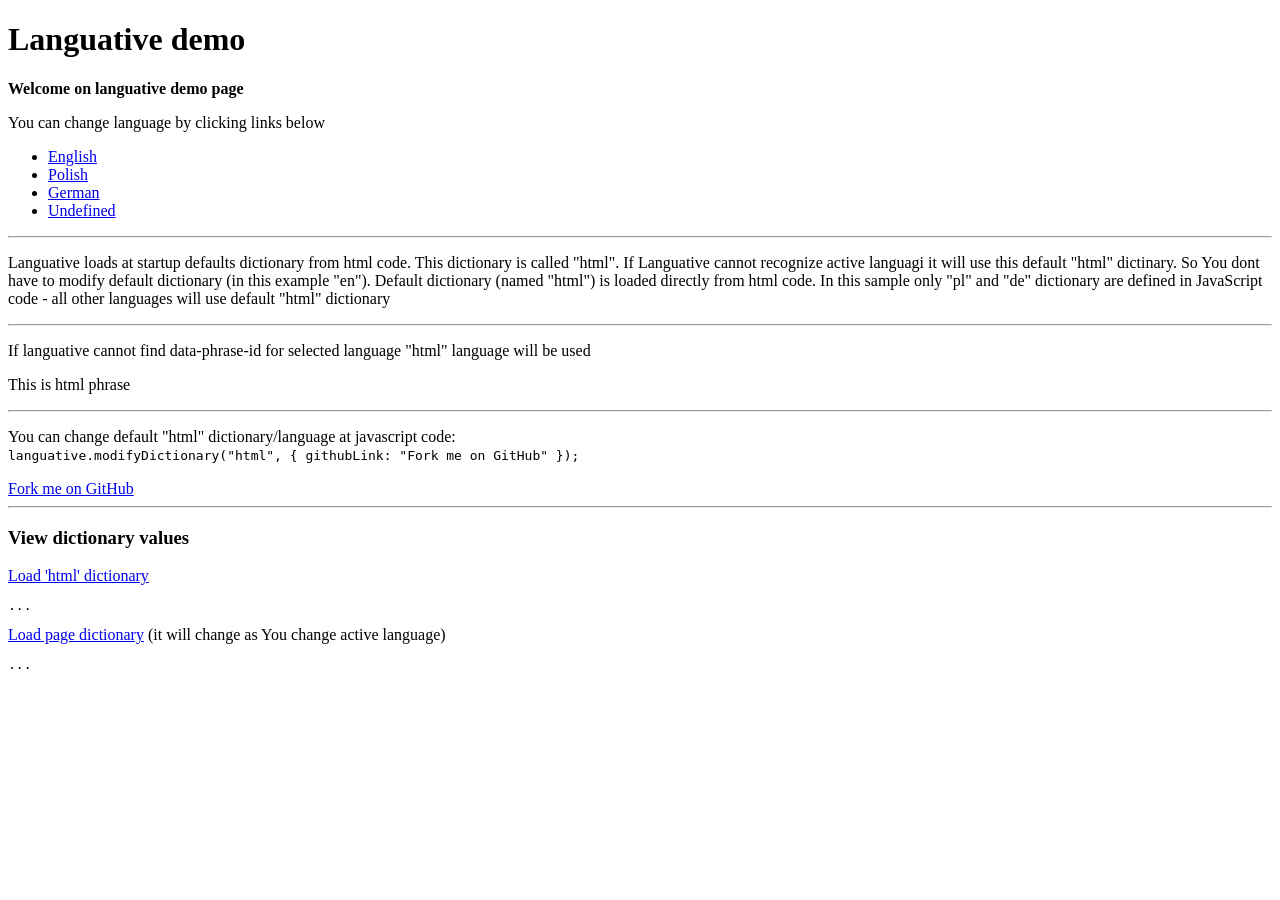
<file: mapviewer/js-languative/languative.html>
﻿<!DOCTYPE html>
<html xmlns="http://www.w3.org/1999/xhtml">
<head>
    <title>Languative demo</title>
    <!--<script src="https://raw.github.com/Novotive/Languative/master/languative.js"></script>-->
    <script src="languative.js"></script>
    
    <script>        
        // "html" is default dictinary loaded from html code
        // in this example "html" language equals to english.
        // If there is no active language dictionary then "html"
        // language will be used

        languative.modifyDictionary("html", {
            githubLink: "Fork me on GitHub"
        });

        // You dont have to modify "en" dictionary - it is loaded directly from html code.
        // Thre is only "pl" and "de" dictionary. All other languages will use default "html" dictionary

        languative.modifyDictionary("pl", {
            welcomeMessage: "Witaj na stronie testowej Languative",
            selectLanguage: "Możesz wybrać język przez kliknięcie linków poniżej",
            english: "Angielski (English)",
            polish: "Polski",
            german: "Niemiecki"
            //undefined: "Przykład nieprzypisanej frazy"
        });
        languative.modifyDictionary("de", {
            welcomeMessage: "Willkommen auf languative Demo-Seite",
            selectLanguage: "Sie können Sprache, indem Sie auf Links unten verändern",
            english: "Englisch (English)",
            polish: "Polnisch",
            german: "Deutsch"
            //undefined: "Przykład nieprzypisanej frazy"
        });

        function loadHtmlDictionary() {
            document.getElementById("htmlDictionary").innerText = JSON.stringify(languative.dictonaries.html, null, "  ");
        }

        function loadActiveDictionary() {
            document.getElementById("activeDictionary").innerText = JSON.stringify(languative.getDictionaryFromHtml(), null, "  ");
        }

    </script>
</head>
<body>
    <h1>Languative demo</h1>
    <p><strong data-phrase-id="welcomeMessage">Welcome on languative demo page</strong></p>
    <p data-phrase-id="selectLanguage">You can change language by clicking links below</p>
    <ul>
        <li><a href="#" onclick="languative.changeLanguage('en');" data-phrase-id="english">English</a></li>
        <li><a href="#" onclick="languative.changeLanguage('pl')" data-phrase-id="polish">Polish</a></li>
        <li><a href="#" onclick="languative.changeLanguage('de')" data-phrase-id="german">German</a></li>
        <li><a href="#" onclick="languative.changeLanguage('und')" data-phrase-id="undefinedLang">Undefined</a></li>
    </ul>
    
    <hr />

    <p>Languative loads at startup defaults dictionary from html code. This dictionary is
        called "html". If Languative cannot recognize active languagi it will use this default
        "html" dictinary. So  You dont have to modify default dictionary (in this example "en"). Default dictionary
        (named "html") is loaded directly from html code. In this sample  only "pl" and "de" dictionary
        are defined in JavaScript code - all other languages will use default "html" dictionary

    </p>

    <hr />
    <p>If languative cannot find data-phrase-id for selected language "html" language will be used</p>
    <p data-phrase-id="undefinedPhrase">This is html phrase</p>
     
    <hr />
    <p>You can change default "html" dictionary/language at javascript code: <br />
        <code>
        languative.modifyDictionary("html", {
            githubLink: "Fork me on GitHub"
        });
        </code>
    </p>
    <a href="https://github.com/Novotive/Languative" data-phrase-id="githubLink" target="_blank">Go to github</a>

    <hr />
    <h3>View dictionary values</h3>
    
    <a href="#" onclick="loadHtmlDictionary()">Load 'html' dictionary</a>
    <pre id="htmlDictionary">...</pre>

    <a href="#" onclick="loadActiveDictionary()" >Load page dictionary</a> (it will change as You change active language)
    <pre id="activeDictionary">...</pre>
</body>
</html>
</file>
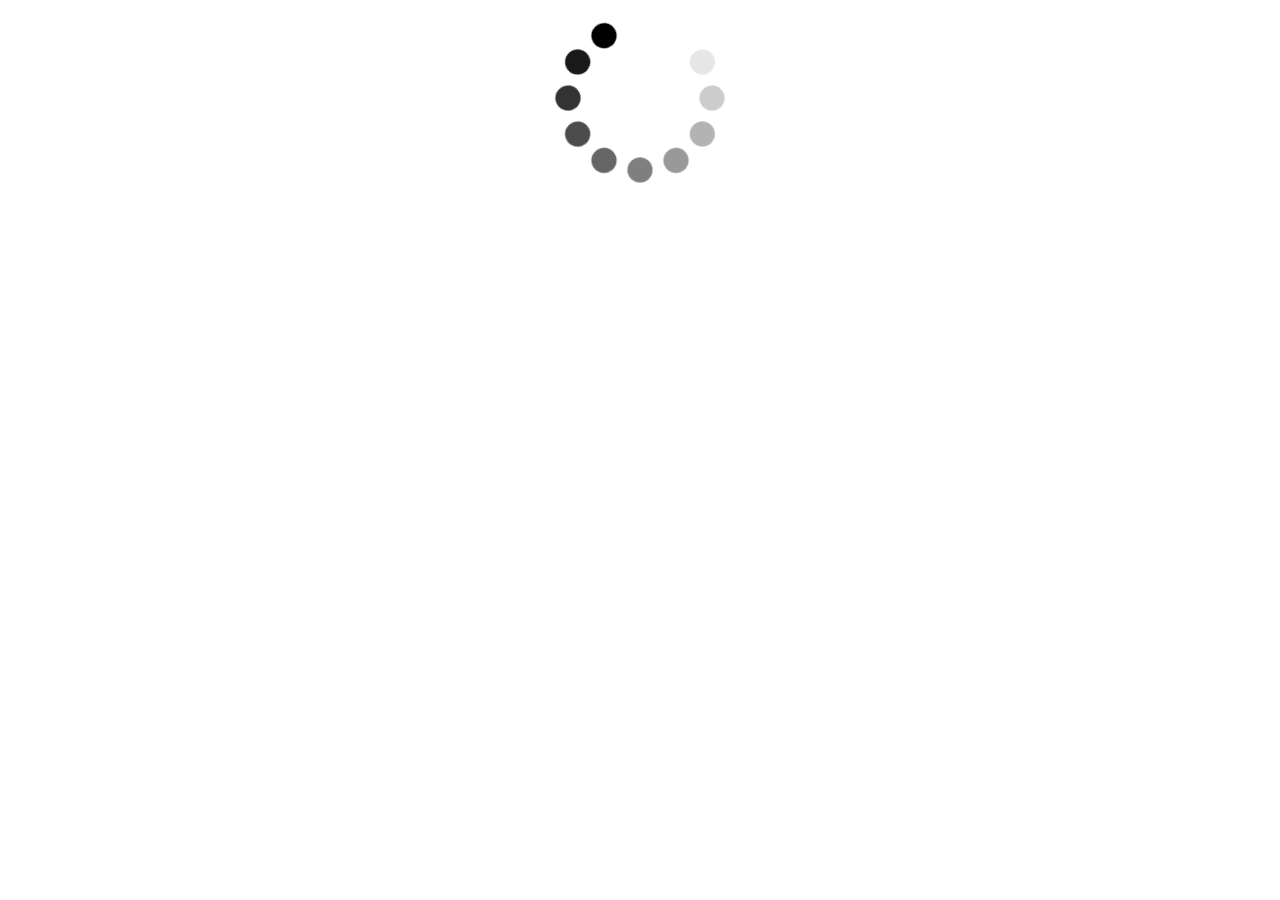
<file: mapviewer/js/canvasloader.html>
<!DOCTYPE html>
<html>
<head>
	<title>Heartcode CanvasLoader example</title>
	
	
</head>
<body>
	<!-- Create a div which will be the canvasloader wrapper -->	
	<div id="canvasloader-container" style="display: block; margin: auto; text-align: center;" ></div>
		
	<!-- Include the heartcode canvasloader js file -->
	<script type="text/javascript" src="canvasloader.js"></script>	
	<script type="text/javascript"> initCanvasLoader('canvasloader-container', 180); </script>
</body>
</html>
</file>
<file: cmv-app/css/main.css>
body, html {
    width: 100%;
    height: 100%;
    margin: 0;
    padding: 0;
    overflow: hidden;
    /*font-family: Tahoma;*/
    font-size: 14px;
}
.appHeader {
    background: url("../images/linen.jpg") repeat-x scroll left top transparent;
    height: 70px;
    margin: 0;
    padding: 0;
    width: 100%;
}
.appHeader .headerLogo {
    float: left;
    left: 30px;
    position: relative;
    top: 8px;
}
.appHeader .headerTitle {
    color: #FFFFFF;
    float: left;
    font-size: 16pt;
    font-weight: bold;
    left: 60px;
    top: 15px;
    position: relative;
}
.appHeader .subHeaderTitle {
    color: #CFCFCF;
    font-size: small;
    padding-left: 20px;
}
.appHeader .search {
    float: left;
    left: 80px;
    position: relative;
    top: 18px;
}
.appHeader .headerLinks {
    float: right;
    color: #FFFFFF;
    position: relative;
    top: 27px;
    right: 10px;
    text-align: right;
}
.appHeader .headerLinks a {
    color: #FFFFFF;
}
#borderContainerOuter {
    position: absolute;
    top: 70px;
    bottom: 0;
    left: 0;
    right: 0;
    border: none;
    padding: 0;
    background-color: #FFFFFF
}
#sidebarLeft {
    width: 334px;
    padding: 4px;
    margin: 0;
    overflow: auto;
    overflow-x: hidden;
    border-right: 1px solid #B5BCC7;
}
#sidebarRight {
    width: 300px;
    padding: 4px;
    margin: 0;
    overflow: auto;
    overflow-x: hidden;
    border-left: 1px solid #B5BCC7;
}
#sidebarBottom {
    height: 100px;
    padding: 4px;
    margin: 0;
    overflow: auto;
    overflow-x: hidden;
    border-top: 1px solid #B5BCC7;
}
#sidebarTop {
    height: 50px;
    padding: 4px;
    margin: 0;
    overflow: auto;
    overflow-x: hidden;
    border-bottom: 1px solid #B5BCC7;
}
#mapCenter {
    padding: 0;
    overflow: hidden;
    background: url("../images/noisy_grid.png") #fff;
}
.panetop {
    border-top: 1px solid #B5BCC7;
}
.panebottom {
    border-bottom: 1px solid #B5BCC7;
}
.paneleft {
    border-left: 1px solid #B5BCC7;
}
.paneright {
    border-right: 1px solid #B5BCC7;
}
.HomeButton, .LocateButton {
    margin-bottom: 10px;
}
.titlePaneBottomFix {
    margin-bottom: -1px;
}
.titlePaneRightFix {
    margin-right: -1px;
}
.sidebarCollapseButton {
    position: absolute;
    z-index: 40;
    background-color: white;
    cursor: pointer;
    color: #666666;
    font-size: 1.3em;
    font-family: FontAwesome;
}
.sidebarCollapseButtonHorz {
    width: 16px;
    height: 25px;
    top: 48%;
    top: -webkit-calc(50% - 12px);
    top: -moz-calc(50% - 12px);
    top: -o-calc(50% - 12px);
    top: calc(50% - 12px);
    border-bottom: 1px solid #B5BCC7;
    border-top: 1px solid #B5BCC7;
}
.sidebarCollapseButtonVert {
    width: 25px;
    height: 18px;
    left: 48%;
    left: -webkit-calc(50% - 12px);
    left: -moz-calc(50% - 12px);
    left: -o-calc(50% - 12px);
    left: calc(50% - 12px);
    border-left: 1px solid #B5BCC7;
    border-right: 1px solid #B5BCC7;
}
.sidebarleftCollapseButton {
    left: -1px;
    border-radius: 0 5px 5px 0;
    border-right: 1px solid #B5BCC7;
}
.sidebarrightCollapseButton {
    right: -1px;
    border-radius: 5px 0 0 5px;
    border-left: 1px solid #B5BCC7;
}
.sidebarbottomCollapseButton {
    bottom: -1px;
    border-radius: 5px 5px 0 0;
    border-top: 1px solid #B5BCC7;
}
.sidebartopCollapseButton {
    top: -1px;
    border-radius: 0 0 5px 5px;
    border-bottom: 1px solid #B5BCC7;
}
.sidebarCollapseButtonHorz .button {
    padding-top: 4px;
    padding-left: 2px;
}
.sidebarCollapseButtonVert .button {
    padding-left: 4px;
    margin-top: -2px;
}
.sidebarleftCollapseButton .open:before {
    content: "\f054";
}
.sidebarleftCollapseButton .close:before {
    content: "\f053";
}
.sidebarrightCollapseButton .open:before {
    content: "\f053";
}
.sidebarrightCollapseButton .close:before {
    content: "\f054";
}
.sidebarbottomCollapseButton .open:before {
    content: "\f077";
}
.sidebarbottomCollapseButton .close:before {
    content: "\f078";
}
.sidebartopCollapseButton .open:before {
    content: "\f078";
}
.sidebartopCollapseButton .close:before {
    content: "\f077";
}
.floatingWidget_underlay {
    display: none
}
#help_parent_underlay {
    display: block;
}

/* dbootstrap overrides*/

.dbootstrap .dijitToolbar .dijitButtonContents {
    padding: 1px !important;
}
.dbootstrap .dijitTitlePane {
    border: 1px solid #DDDDDD;
    margin-bottom: 2px;
    -webkit-border-radius: 4px;
    border-radius: 4px;
}
.dbootstrap .dijitTitlePaneTitle {
    color: #666666 !important;
    border-bottom: none;
    padding: 8px 15px;
    background-color: #F5F5F5;
}
.dijitSliderBarContainerH {
    z-index: 0 !important;
}
.dbootstrap .dijitTitlePaneContentInner {
    background-color: #FFFFFF;
}
.dijitBorderContainerNoGutterPane {
    z-index: auto;
}
.dbootstrap :focus {
    outline: none !important;
}

/* end dbootstrap overrides*/

/* esri popup window overrides */

.esriPopup .sizer {
    width: 325px;
}

.esriPopup .esriPopupWrapper {
    background-color: #FFFFFF;
}
.esriPopup .attachmentsSection div {
    font-weight: bold;
}
.esriPopup .contentPane table.attrTable {
    width: 100%;
    border-collapse: collapse;
}
.esriPopup .contentPane table.attrTable td {
    padding: 2px;
}
.esriPopup .contentPane table.attrTable td.attrName {
    text-align: right;
    font-weight: bold;
    color: #333333;
    width: 40%;
    padding-right: 5px;
}
.esriPopup .contentPane table.attrTable td.attrValue {
    width: 60%;
}
.esriPopup .contentPane table.attrTable tr {
    vertical-align: top;
    border-bottom: 1px solid rgb(221, 221, 221);
}
.esriPopup .contentPane table.attrTable tr:nth-child(odd) {
    background-color: none;
}
.esriPopup .contentPane table.attrTable tr:nth-child(even) {
    background-color: rgb(238, 238, 238);
}

/* end esri popup window overrides */

/* esri mobile popup overrides */

.esriPopupMobile {
    z-index: 999;
}
.esriMobileNavigationBar {
    background-color: #666666;
    background: url("../images/linen.jpg") repeat-x scroll left top transparent;
    color: #FFFFFF;
}
.esriPopupMobile .titlePane {
    background-color: #666666;
    background: url("../images/linen.jpg") repeat-x scroll left top transparent;
    color: #FFFFFF;
}
.esriPopupMobile .pointer.bottom{
    background:url("../images/pointertop.png");
    -webkit-transform: rotate(180deg);
    -moz-transform: rotate(180deg);
    -o-transform: rotate(180deg);
    -ms-transform: rotate(180deg);
    transform: rotate(180deg);
}
.esriPopupMobile .pointer.top {
    background:url("../images/pointertop.png");
}

/* end esri mobile popup overrides */

/*
    media queries bootstrap style
    http://getbootstrap.com/css/#grid-media-queries
*/

@media screen and (max-width: 991px) {
    /* adjust the l/r sidebars on small and extra-small devices. */
    #sidebarLeft {
        width: 204px;
        max-width: 95%;
    }

    #sidebarRight {
        max-width: 95%;
        display: none;
    }
}
@media screen and (max-width: 767px) {
    /* hide the sidebars by default on extra-small devices (phones) */
    #sidebarLeft, #sidebarBottom, #sidebarTop {
        display: none;
    }
    /* no search widget in app header */
    .appHeader .search {
        display: none;
    }
    /* no logo in app header */
    .appHeader .headerLogo {
        display: none;
    }
    /* move the title when no logo */
    .appHeader .headerTitle {
        left: 10px;
    }
}

/* end media queries bootstrap style */
</file>
<file: cmv-app/css/theme/dbootstrap/dbootstrap.css>
@import './dijit.css';
body {
  font-family: "Helvetica Neue", Helvetica, Arial, sans-serif;
  font-size: 14px;
}
p {
  margin: 0 0 10px;
}
.lead {
  margin-bottom: 20px;
  font-size: 20px;
  font-weight: 200;
  line-height: 30px;
}
small {
  font-size: 85%;
}
strong {
  font-weight: bold;
}
em {
  font-style: italic;
}
cite {
  font-style: normal;
}
.muted {
  color: #999;
}
h1,
h2,
h3,
h4,
h5,
h6 {
  margin: 10px 0;
  font-family: inherit;
  font-weight: bold;
  line-height: 1;
  color: inherit;
  text-rendering: optimizelegibility;
}
h1 small,
h2 small,
h3 small,
h4 small,
h5 small,
h6 small {
  font-weight: normal;
  line-height: 1;
  color: #999;
}
h1 {
  font-size: 36px;
  line-height: 40px;
}
h2 {
  font-size: 30px;
  line-height: 40px;
}
h3 {
  font-size: 24px;
  line-height: 40px;
}
h4 {
  font-size: 18px;
  line-height: 20px;
}
h5 {
  font-size: 14px;
  line-height: 20px;
}
h6 {
  font-size: 12px;
  line-height: 20px;
}
h1 small {
  font-size: 24px;
}
h2 small {
  font-size: 18px;
}
h3 small {
  font-size: 14px;
}
h4 small {
  font-size: 14px;
}
.page-header {
  padding-bottom: 9px;
  margin: 20px 0 30px;
  border-bottom: 1px solid #ddd;
}
ul,
ol {
  padding: 0;
  margin: 0 0 20px/2 25px;
}
ul ul,
ul ol,
ol ol,
ol ul {
  margin-bottom: 0;
}
li {
  line-height: 20px;
}
ul.unstyled,
ol.unstyled {
  margin-left: 0;
  list-style: none;
}
dl {
  margin-bottom: 20px;
}
dt,
dd {
  line-height: 20px;
}
dt {
  font-weight: bold;
}
dd {
  margin-left: 20px/2;
}
.dl-horizontal dt {
  float: left;
  width: 120px;
  clear: left;
  text-align: right;
  -o-text-overflow: ;
  text-overflow: ;
}
.dl-horizontal dd {
  margin-left: 130px;
}
hr {
  margin: 20px 0;
  border: 0;
  border-top: 1px solid #ddd;
  border-bottom: 1px solid #fff;
}
abbr[title] {
  cursor: help;
  border-bottom: 1px dotted #999;
}
abbr.initialism {
  font-size: 90%;
  text-transform: uppercase;
}
blockquote {
  padding: 0 0 0 15px;
  margin: 0 0 20px;
  border-left: 5px solid #ddd;
}
blockquote p {
  margin-bottom: 0;
  font-size: 16px;
  font-weight: 300;
  line-height: 25px;
}
blockquote small {
  display: block;
  line-height: 20px;
  color: #999;
}
blockquote small:before {
  content: '\2014 \00A0';
}
blockquote.pull-right {
  float: right;
  padding-right: 15px;
  padding-left: 0;
  border-right: 5px solid #ddd;
  border-left: 0;
}
blockquote.pull-right p,
blockquote.pull-right small {
  text-align: right;
}
blockquote.pull-right small:before {
  content: '';
}
blockquote.pull-right small:after {
  content: '\00A0 \2014';
}
q:before,
q:after,
blockquote:before,
blockquote:after {
  content: "";
}
address {
  display: block;
  margin-bottom: 20px;
  font-style: normal;
  line-height: 20px;
}
[class^="icon-"]:before,
[class*=" icon-"]:before {
  font-family: FontAwesome;
  font-weight: normal;
  font-style: normal;
  display: inline-block;
  text-decoration: inherit;
}
a [class^="icon-"],
a [class*=" icon-"] {
  display: inline-block;
  text-decoration: inherit;
}
.icon-large:before {
  vertical-align: middle;
  font-size: 1.3em;
}
.btn [class^="icon-"],
.nav-tabs [class^="icon-"],
.btn [class*=" icon-"],
.nav-tabs [class*=" icon-"] {
  line-height: 0.9em;
}
li [class^="icon-"],
li [class*=" icon-"] {
  display: inline-block;
  width: 1.25em;
  text-align: center;
}
li .icon-large:before {
  width: 1.875em;
}
ul.icons {
  list-style-type: none;
  margin-left: 2em;
  text-indent: -0.8em;
}
ul.icons li [class^="icon-"],
ul.icons li [class*=" icon-"] {
  width: 0.8em;
}
ul.icons li .icon-large:before {
  vertical-align: initial;
}
.icon-border {
  border: solid 3px #ccc;
  padding: 0.2em 0.25em 0.15em;
  -webkit-border-radius: 3px;
  -moz-border-radius: 3px;
  -webkit-border-radius: 3px;
  border-radius: 3px;
}
.icon-muted {
  color: #ccc;
}
.icon-spin {
  display: inline-block;
  -moz-animation: spin 2s infinite linear;
  -o-animation: spin 2s infinite linear;
  -webkit-animation: spin 2s infinite linear;
  -webkit-animation: spin 2s infinite linear;
  -moz-animation: spin 2s infinite linear;
  -o-animation: spin 2s infinite linear;
  -ms-animation: spin 2s infinite linear;
  animation: spin 2s infinite linear;
}
@-moz-keyframes spin {
  0% {
    -moz-transform: rotate(0deg);
  }
  100% {
    -moz-transform: rotate(359deg);
  }
}
@-webkit-keyframes spin {
  0% {
    -webkit-transform: rotate(0deg);
  }
  100% {
    -webkit-transform: rotate(359deg);
  }
}
@-o-keyframes spin {
  0% {
    -o-transform: rotate(0deg);
  }
  100% {
    -o-transform: rotate(359deg);
  }
}
@-ms-keyframes spin {
  0% {
    -ms-transform: rotate(0deg);
  }
  100% {
    -ms-transform: rotate(359deg);
  }
}
.icon-glass:before {
  content: "\f000";
}
.icon-music:before {
  content: "\f001";
}
.icon-search:before,
.dijitIconSearch:before {
  content: "\f002";
}
.icon-envelope:before,
.dijitIconMail:before {
  content: "\f003";
}
.icon-heart:before {
  content: "\f004";
}
.icon-star:before {
  content: "\f005";
}
.icon-star-empty:before {
  content: "\f006";
}
.icon-user:before {
  content: "\f007";
}
.icon-film:before {
  content: "\f008";
}
.icon-th-large:before {
  content: "\f009";
}
.icon-th:before {
  content: "\f00a";
}
.icon-th-list:before {
  content: "\f00b";
}
.icon-ok:before,
.dbootstrap .dijitCheckBox.dijitCheckBoxChecked:before,
.dbootstrap .dijitRadio.dijitRadioChecked:before {
  content: "\f00c";
}
.icon-remove:before,
.dijitIconDelete:before {
  content: "\f00d";
}
.icon-zoom-in:before {
  content: "\f00e";
}
.icon-zoom-out:before {
  content: "\f010";
}
.icon-off:before {
  content: "\f011";
}
.icon-signal:before {
  content: "\f012";
}
.icon-cog:before,
.dijitIconConfigure:before {
  content: "\f013";
}
.icon-trash:before,
.dijitEditorIconDelete:before {
  content: "\f014";
}
.icon-home:before {
  content: "\f015";
}
.icon-file:before,
.dijitLeaf:before,
.dijitIconFile:before,
.dijitEditorIconNewPage:before {
  content: "\f016";
}
.icon-time:before {
  content: "\f017";
}
.icon-road:before {
  content: "\f018";
}
.icon-download-alt:before {
  content: "\f019";
}
.icon-download:before {
  content: "\f01a";
}
.icon-upload:before {
  content: "\f01b";
}
.icon-inbox:before {
  content: "\f01c";
}
.icon-play-circle:before {
  content: "\f01d";
}
.icon-repeat:before,
.dijitEditorIconRedo:before {
  content: "\f01e";
}
.icon-refresh:before {
  content: "\f021";
}
.icon-list-alt:before {
  content: "\f022";
}
.icon-lock:before {
  content: "\f023";
}
.icon-flag:before {
  content: "\f024";
}
.icon-headphones:before {
  content: "\f025";
}
.icon-volume-off:before {
  content: "\f026";
}
.icon-volume-down:before {
  content: "\f027";
}
.icon-volume-up:before {
  content: "\f028";
}
.icon-qrcode:before {
  content: "\f029";
}
.icon-barcode:before {
  content: "\f02a";
}
.icon-tag:before {
  content: "\f02b";
}
.icon-tags:before {
  content: "\f02c";
}
.icon-book:before {
  content: "\f02d";
}
.icon-bookmark:before,
.dijitIconBookmark:before {
  content: "\f02e";
}
.icon-print:before,
.dijitIconPrint:before,
.dijitEditorIconPrint:before {
  content: "\f02f";
}
.icon-camera:before {
  content: "\f030";
}
.icon-font:before {
  content: "\f031";
}
.icon-bold:before,
.dijitEditorIconBold:before {
  content: "\f032";
}
.icon-italic:before,
.dijitEditorIconItalic:before {
  content: "\f033";
}
.icon-text-height:before {
  content: "\f034";
}
.icon-text-width:before {
  content: "\f035";
}
.icon-align-left:before,
.dijitEditorIconJustifyLeft:before {
  content: "\f036";
}
.icon-align-center:before,
.dijitEditorIconJustifyCenter:before {
  content: "\f037";
}
.icon-align-right:before,
.dijitEditorIconJustifyRight:before {
  content: "\f038";
}
.icon-align-justify:before,
.dijitEditorIconJustifyFull:before {
  content: "\f039";
}
.icon-list:before {
  content: "\f03a";
}
.icon-indent-left:before,
.dijitEditorIconOutdent:before {
  content: "\f03b";
}
.icon-indent-right:before,
.dijitEditorIconIndent:before {
  content: "\f03c";
}
.icon-facetime-video:before {
  content: "\f03d";
}
.icon-picture:before,
.dijitEditorIconInsertImage:before {
  content: "\f03e";
}
.icon-pencil:before {
  content: "\f040";
}
.icon-map-marker:before {
  content: "\f041";
}
.icon-adjust:before {
  content: "\f042";
}
.icon-tint:before {
  content: "\f043";
}
.icon-edit:before,
.dijitIconEdit:before {
  content: "\f044";
}
.icon-share:before {
  content: "\f045";
}
.icon-check:before {
  content: "\f046";
}
.icon-move:before {
  content: "\f047";
}
.icon-step-backward:before {
  content: "\f048";
}
.icon-fast-backward:before {
  content: "\f049";
}
.icon-backward:before {
  content: "\f04a";
}
.icon-play:before {
  content: "\f04b";
}
.icon-pause:before {
  content: "\f04c";
}
.icon-stop:before {
  content: "\f04d";
}
.icon-forward:before {
  content: "\f04e";
}
.icon-fast-forward:before {
  content: "\f050";
}
.icon-step-forward:before {
  content: "\f051";
}
.icon-eject:before {
  content: "\f052";
}
.icon-chevron-left:before,
.dbootstrap .dijitTabStripSlideLeftIcon:before {
  content: "\f053";
}
.icon-chevron-right:before,
.dbootstrap .dijitTabStripSlideRightIcon:before {
  content: "\f054";
}
.icon-plus-sign:before,
.dbootstrap .dijitTreeExpandoClosed:before {
  content: "\f055";
}
.icon-minus-sign:before,
.dbootstrap .dijitTreeExpandoOpened:before {
  content: "\f056";
}
.icon-remove-sign:before {
  content: "\f057";
}
.icon-ok-sign:before {
  content: "\f058";
}
.icon-question-sign:before {
  content: "\f059";
}
.icon-info-sign:before {
  content: "\f05a";
}
.icon-screenshot:before {
  content: "\f05b";
}
.icon-remove-circle:before {
  content: "\f05c";
}
.icon-ok-circle:before {
  content: "\f05d";
}
.icon-ban-circle:before,
.dijitEditorIconCancel:before {
  content: "\f05e";
}
.icon-arrow-left:before,
.dbootstrap .dijitCalendarDecrease:before {
  content: "\f060";
}
.icon-arrow-right:before,
.dbootstrap .dijitCalendarIncrease:before {
  content: "\f061";
}
.icon-arrow-up:before {
  content: "\f062";
}
.icon-arrow-down:before {
  content: "\f063";
}
.icon-share-alt:before {
  content: "\f064";
}
.icon-resize-full:before {
  content: "\f065";
}
.icon-resize-small:before {
  content: "\f066";
}
.icon-plus:before {
  content: "\f067";
}
.icon-minus:before {
  content: "\f068";
}
.icon-asterisk:before {
  content: "\f069";
}
.icon-exclamation-sign:before,
.dijitIconError:before {
  content: "\f06a";
}
.icon-gift:before {
  content: "\f06b";
}
.icon-leaf:before {
  content: "\f06c";
}
.icon-fire:before {
  content: "\f06d";
}
.icon-eye-open:before {
  content: "\f06e";
}
.icon-eye-close:before {
  content: "\f070";
}
.icon-warning-sign:before {
  content: "\f071";
}
.icon-plane:before {
  content: "\f072";
}
.icon-calendar:before {
  content: "\f073";
}
.icon-random:before {
  content: "\f074";
}
.icon-comment:before {
  content: "\f075";
}
.icon-magnet:before {
  content: "\f076";
}
.icon-chevron-up:before {
  content: "\f077";
}
.icon-chevron-down:before,
.dbootstrap .dijitTabStripMenuIcon:before {
  content: "\f078";
}
.icon-retweet:before {
  content: "\f079";
}
.icon-shopping-cart:before {
  content: "\f07a";
}
.icon-folder-close:before,
.dijitFolderClosed:before,
.dijitIconFolderClosed:before {
  content: "\f07b";
}
.icon-folder-open:before,
.dijitFolderOpened:before,
.dijitIconFolderOpen:before {
  content: "\f07c";
}
.icon-resize-vertical:before {
  content: "\f07d";
}
.icon-resize-horizontal:before {
  content: "\f07e";
}
.icon-bar-chart:before,
.dijitIconChart:before {
  content: "\f080";
}
.icon-twitter-sign:before {
  content: "\f081";
}
.icon-facebook-sign:before {
  content: "\f082";
}
.icon-camera-retro:before {
  content: "\f083";
}
.icon-key:before,
.dijitIconKey:before {
  content: "\f084";
}
.icon-cogs:before {
  content: "\f085";
}
.icon-comments:before {
  content: "\f086";
}
.icon-thumbs-up:before {
  content: "\f087";
}
.icon-thumbs-down:before {
  content: "\f088";
}
.icon-star-half:before {
  content: "\f089";
}
.icon-heart-empty:before {
  content: "\f08a";
}
.icon-signout:before {
  content: "\f08b";
}
.icon-linkedin-sign:before {
  content: "\f08c";
}
.icon-pushpin:before {
  content: "\f08d";
}
.icon-external-link:before {
  content: "\f08e";
}
.icon-signin:before {
  content: "\f090";
}
.icon-trophy:before {
  content: "\f091";
}
.icon-github-sign:before {
  content: "\f092";
}
.icon-upload-alt:before {
  content: "\f093";
}
.icon-lemon:before {
  content: "\f094";
}
.icon-phone:before {
  content: "\f095";
}
.icon-check-empty:before {
  content: "\f096";
}
.icon-bookmark-empty:before {
  content: "\f097";
}
.icon-phone-sign:before {
  content: "\f098";
}
.icon-twitter:before {
  content: "\f099";
}
.icon-facebook:before {
  content: "\f09a";
}
.icon-github:before {
  content: "\f09b";
}
.icon-unlock:before {
  content: "\f09c";
}
.icon-credit-card:before {
  content: "\f09d";
}
.icon-rss:before {
  content: "\f09e";
}
.icon-hdd:before {
  content: "\f0a0";
}
.icon-bullhorn:before {
  content: "\f0a1";
}
.icon-bell:before {
  content: "\f0a2";
}
.icon-certificate:before {
  content: "\f0a3";
}
.icon-hand-right:before {
  content: "\f0a4";
}
.icon-hand-left:before {
  content: "\f0a5";
}
.icon-hand-up:before {
  content: "\f0a6";
}
.icon-hand-down:before {
  content: "\f0a7";
}
.icon-circle-arrow-left:before {
  content: "\f0a8";
}
.icon-circle-arrow-right:before {
  content: "\f0a9";
}
.icon-circle-arrow-up:before {
  content: "\f0aa";
}
.icon-circle-arrow-down:before {
  content: "\f0ab";
}
.icon-globe:before {
  content: "\f0ac";
}
.icon-wrench:before {
  content: "\f0ad";
}
.icon-tasks:before,
.dijitIconTask:before {
  content: "\f0ae";
}
.icon-filter:before,
.dijitIconFilter:before {
  content: "\f0b0";
}
.icon-briefcase:before {
  content: "\f0b1";
}
.icon-fullscreen:before,
.dijitEditorIconFullScreen:before {
  content: "\f0b2";
}
.icon-group:before,
.dijitIconUsers:before {
  content: "\f0c0";
}
.icon-link:before,
.dijitEditorIconCreateLink:before,
.dijitEditorIconUnlink:before {
  content: "\f0c1";
}
.icon-cloud:before {
  content: "\f0c2";
}
.icon-beaker:before {
  content: "\f0c3";
}
.icon-cut:before,
.dijitIconCut:before,
.dijitEditorIconCut:before {
  content: "\f0c4";
}
.icon-copy:before,
.dijitIconCopy:before,
.dijitEditorIconCopy:before {
  content: "\f0c5";
}
.icon-paper-clip:before {
  content: "\f0c6";
}
.icon-save:before,
.dijitIconSave:before,
.dijitEditorIconSave:before {
  content: "\f0c7";
}
.icon-sign-blank:before,
.dbootstrap .dijitTreeExpandoLeaf:before {
  content: "\f0c8";
}
.icon-reorder:before {
  content: "\f0c9";
}
.icon-list-ul:before,
.dijitEditorIconListBulletIndent:before,
.dijitEditorIconListBulletOutdent:before,
.dijitEditorIconInsertUnorderedList:before {
  content: "\f0ca";
}
.icon-list-ol:before,
.dijitEditorIconListNumIndent:before,
.dijitEditorIconListNumOutdent:before,
.dijitEditorIconInsertOrderedList:before {
  content: "\f0cb";
}
.icon-strikethrough:before,
.dijitEditorIconStrikethrough:before {
  content: "\f0cc";
}
.icon-underline:before,
.dijitEditorIconUnderline:before {
  content: "\f0cd";
}
.icon-table:before,
.dijitIconTable:before,
.dijitEditorIconInsertTable:before {
  content: "\f0ce";
}
.icon-magic:before {
  content: "\f0d0";
}
.icon-truck:before {
  content: "\f0d1";
}
.icon-pinterest:before {
  content: "\f0d2";
}
.icon-pinterest-sign:before {
  content: "\f0d3";
}
.icon-google-plus-sign:before {
  content: "\f0d4";
}
.icon-google-plus:before {
  content: "\f0d5";
}
.icon-money:before {
  content: "\f0d6";
}
.icon-caret-down:before,
.dbootstrap .dijitDropDownButton .dijitArrowButtonInner:before,
.dbootstrap .dijitArrowButton:before,
.dbootstrap .dijitTitlePane .dijitOpen .dijitArrowNode:before,
.dbootstrap .dgrid-sort-arrow:before,
.dbootstrap .dgrid-sort-down .dgrid-sort-arrow:before {
  content: "\f0d7";
}
.icon-caret-up:before,
.dbootstrap .dijitUpArrowButton:before,
.dbootstrap .dgrid-sort-up .dgrid-sort-arrow:before {
  content: "\f0d8";
}
.icon-caret-left:before {
  content: "\f0d9";
}
.icon-caret-right:before,
.dbootstrap .dijitMenuArrowCell .dijitMenuExpand:before,
.dbootstrap .dijitTitlePane .dijitClosed .dijitArrowNode:before {
  content: "\f0da";
}
.icon-columns:before {
  content: "\f0db";
}
.icon-sort:before {
  content: "\f0dc";
}
.icon-sort-down:before {
  content: "\f0dd";
}
.icon-sort-up:before {
  content: "\f0de";
}
.icon-envelope-alt:before {
  content: "\f0e0";
}
.icon-linkedin:before {
  content: "\f0e1";
}
.icon-undo:before,
.dijitIconUndo:before,
.dijitEditorIconUndo:before {
  content: "\f0e2";
}
.icon-legal:before {
  content: "\f0e3";
}
.icon-dashboard:before {
  content: "\f0e4";
}
.icon-comment-alt:before {
  content: "\f0e5";
}
.icon-comments-alt:before {
  content: "\f0e6";
}
.icon-bolt:before {
  content: "\f0e7";
}
.icon-sitemap:before {
  content: "\f0e8";
}
.icon-umbrella:before {
  content: "\f0e9";
}
.icon-paste:before,
.dijitIconPaste:before,
.dijitEditorIconPaste:before {
  content: "\f0ea";
}
.icon-lightbulb:before {
  content: "\f0eb";
}
.icon-exchange:before {
  content: "\f0ec";
}
.icon-cloud-download:before {
  content: "\f0ed";
}
.icon-cloud-upload:before {
  content: "\f0ee";
}
.icon-user-md:before {
  content: "\f0f0";
}
.icon-stethoscope:before {
  content: "\f0f1";
}
.icon-suitcase:before {
  content: "\f0f2";
}
.icon-bell-alt:before {
  content: "\f0f3";
}
.icon-coffee:before {
  content: "\f0f4";
}
.icon-food:before {
  content: "\f0f5";
}
.icon-file-alt:before {
  content: "\f0f6";
}
.icon-building:before {
  content: "\f0f7";
}
.icon-hospital:before {
  content: "\f0f8";
}
.icon-ambulance:before {
  content: "\f0f9";
}
.icon-medkit:before {
  content: "\f0fa";
}
.icon-fighter-jet:before {
  content: "\f0fb";
}
.icon-beer:before {
  content: "\f0fc";
}
.icon-h-sign:before {
  content: "\f0fd";
}
.icon-plus-sign-alt:before {
  content: "\f0fe";
}
.icon-double-angle-left:before {
  content: "\f100";
}
.icon-double-angle-right:before {
  content: "\f101";
}
.icon-double-angle-up:before {
  content: "\f102";
}
.icon-double-angle-down:before {
  content: "\f103";
}
.icon-angle-left:before {
  content: "\f104";
}
.icon-angle-right:before {
  content: "\f105";
}
.icon-angle-up:before {
  content: "\f106";
}
.icon-angle-down:before {
  content: "\f107";
}
.icon-desktop:before {
  content: "\f108";
}
.icon-laptop:before {
  content: "\f109";
}
.icon-tablet:before {
  content: "\f10a";
}
.icon-mobile-phone:before {
  content: "\f10b";
}
.icon-circle-blank:before {
  content: "\f10c";
}
.icon-quote-left:before {
  content: "\f10d";
}
.icon-quote-right:before {
  content: "\f10e";
}
.icon-spinner:before {
  content: "\f110";
}
.icon-circle:before {
  content: "\f111";
}
.icon-reply:before {
  content: "\f112";
}
.icon-github-alt:before {
  content: "\f113";
}
.icon-folder-close-alt:before {
  content: "\f114";
}
.icon-folder-open-alt:before {
  content: "\f115";
}
@-moz-keyframes spin {
  0% {
    -webkit-transform: rotate(0deg);
    -moz-transform: rotate(0deg);
    -o-transform: rotate(0deg);
    -ms-transform: rotate(0deg);
    transform: rotate(0deg);
  }
  100% {
    -webkit-transform: rotate(359deg);
    -moz-transform: rotate(359deg);
    -o-transform: rotate(359deg);
    -ms-transform: rotate(359deg);
    transform: rotate(359deg);
  }
}
@-webkit-keyframes spin {
  0% {
    -webkit-transform: rotate(0deg);
    -moz-transform: rotate(0deg);
    -o-transform: rotate(0deg);
    -ms-transform: rotate(0deg);
    transform: rotate(0deg);
  }
  100% {
    -webkit-transform: rotate(359deg);
    -moz-transform: rotate(359deg);
    -o-transform: rotate(359deg);
    -ms-transform: rotate(359deg);
    transform: rotate(359deg);
  }
}
@-o-keyframes spin {
  0% {
    -webkit-transform: rotate(0deg);
    -moz-transform: rotate(0deg);
    -o-transform: rotate(0deg);
    -ms-transform: rotate(0deg);
    transform: rotate(0deg);
  }
  100% {
    -webkit-transform: rotate(359deg);
    -moz-transform: rotate(359deg);
    -o-transform: rotate(359deg);
    -ms-transform: rotate(359deg);
    transform: rotate(359deg);
  }
}
@keyframes spin {
  0% {
    -webkit-transform: rotate(0deg);
    -moz-transform: rotate(0deg);
    -o-transform: rotate(0deg);
    -ms-transform: rotate(0deg);
    transform: rotate(0deg);
  }
  100% {
    -webkit-transform: rotate(359deg);
    -moz-transform: rotate(359deg);
    -o-transform: rotate(359deg);
    -ms-transform: rotate(359deg);
    transform: rotate(359deg);
  }
}
.dijitIcon:before,
.dbootstrap .dijitMenuArrowCell .dijitMenuExpand:before,
.dbootstrap .dijitTabStripIcon:before,
.dbootstrap .dijitDropDownButton .dijitArrowButtonInner:before,
.dbootstrap .dijitArrowButton:before,
.dbootstrap .dijitUpArrowButton:before,
.dbootstrap .dijitCheckBox:before,
.dbootstrap .dijitRadio:before,
.dbootstrap .dijitCalendarIncrementControl:before,
.dbootstrap .dijitTreeExpando:before,
.dbootstrap .dijitTitlePane .dijitArrowNode:before,
.dbootstrap .dgrid-sort-arrow:before {
  font-family: FontAwesome;
  font-weight: normal;
  font-style: normal;
  display: inline-block;
  text-decoration: inherit;
}
.dijitNoIcon {
  display: none;
}
.dbootstrap .well,
.dbootstrap fieldset {
  min-height: 20px;
  padding: 19px;
  margin-bottom: 20px;
  background-color: #f5f5f5;
  border: 1px solid #e4e4e4;
  -webkit-border-radius: 4px;
  border-radius: 4px;
  -webkit-box-shadow: inset 0 1px 1px rgba(0,0,0,0.05);
  box-shadow: inset 0 1px 1px rgba(0,0,0,0.05);
}
.dbootstrap .well blockquote,
.dbootstrap fieldset blockquote {
  border-color: #ddd;
  border-color: rgba(0,0,0,0.15);
}
.dbootstrap .well-large {
  padding: 24px;
  -webkit-border-radius: 6px;
  border-radius: 6px;
}
.dbootstrap .well-small {
  padding: 9px;
  -webkit-border-radius: 3px;
  border-radius: 3px;
}
body {
  margin: 0;
  font-family: "Helvetica Neue", Helvetica, Arial, sans-serif;
  font-size: 14px;
  line-height: 20px;
  color: #333;
  background-color: #fff;
}
a {
  color: #08c;
  text-decoration: none;
}
a:hover {
  color: #0074ad;
  text-decoration: underline;
}
.dbootstrap .dijitReadOnly *,
.dbootstrap .dijitDisabled *,
.dbootstrap .dijitReadOnly,
.dbootstrap .dijitDisabled {
  cursor: not-allowed;
}
.dbootstrap :focus {
  outline: 1px dotted #555;
}
.dbootstrap .dijitFocusedLabel {
  outline: 1px dotted #555;
}
.dbootstrap .alert {
  padding: 8px 35px 8px 14px;
  margin-bottom: 20px;
  text-shadow: 0 1px 0 rgba(255,255,255,0.5);
  background-color: #fcf8e3;
  border: 1px solid #fbefd6;
  -webkit-border-radius: 4px;
  border-radius: 4px;
  color: #c09853;
}
.dbootstrap .alert h1,
.dbootstrap .alert h2,
.dbootstrap .alert h3,
.dbootstrap .alert h4 {
  margin: 0;
}
.dbootstrap .alert-success {
  background-color: #dff0d8;
  border-color: #d7eac8;
  color: #468847;
}
.dbootstrap .alert-danger,
.dbootstrap .alert-error {
  background-color: #f2dede;
  border-color: #eed4d8;
  color: #b94a48;
}
.dbootstrap .alert-info {
  background-color: #d9edf7;
  border-color: #bee9f1;
  color: #3a87ad;
}
.dbootstrap .alert-block {
  padding-top: 14px;
  padding-bottom: 14px;
}
.dbootstrap .alert-block > p,
.dbootstrap .alert-block > ul {
  margin-bottom: 0;
}
.dbootstrap .alert-block p + p {
  margin-top: 5px;
}
.dbootstrap .application {
  width: 100%;
  height: 100%;
  border: 0;
  padding: 0;
  margin: 0;
}
.dbootstrap .dijitMenuBar {
  overflow: visible;
  margin-bottom: 20px;
  color: #555;
  padding-left: 20px;
  padding-right: 20px;
  background-image: -webkit-gradient(linear, left top, left bottom, color-stop(0, #fff), color-stop(1, #f2f2f2));
  background-image: -webkit-linear-gradient(top, #fff 0%, #f2f2f2 100%);
  background-image: -moz-linear-gradient(top, #fff 0%, #f2f2f2 100%);
  background-image: -o-linear-gradient(top, #fff 0%, #f2f2f2 100%);
  background-image: -ms-linear-gradient(top, #fff 0%, #f2f2f2 100%);
  background-image: linear-gradient(top, #fff 0%, #f2f2f2 100%);
  border: 1px solid #d5d5d5;
  -webkit-border-radius: 4px;
  border-radius: 4px;
  -webkit-box-shadow: 0 1px 4px rgba(0,0,0,0.065);
  box-shadow: 0 1px 4px rgba(0,0,0,0.065);
}
.dbootstrap .dijitMenuBar .dijitMenuItem {
  color: #555;
  padding: 10px 15px 10px;
  text-shadow: 0 1px 0 #fff;
}
.dbootstrap .dijitMenuBar .dijitMenuItemHover {
  color: #333;
  background-image: none;
  background-color: transparent;
}
.dbootstrap .dijitMenuBar .dijitMenuItemActive,
.dbootstrap .dijitMenuBar .dijitMenuItemSelected {
  color: #555;
  text-decoration: none;
  background-image: none;
  background-color: #e6e6e6;
  -webkit-box-shadow: inset 0 3px 8px rgba(0,0,0,0.125);
  box-shadow: inset 0 3px 8px rgba(0,0,0,0.125);
}
.dbootstrap .dijitMenuBar .dijitMenuItemDisabled {
  color: #555;
  -webkit-box-shadow: none;
  box-shadow: none;
  background-color: transparent;
}
.dbootstrap .dijitMenuBar .brand {
  font-weight: 200;
  color: #555;
  text-shadow: 0 1px 0 #fff;
  font-size: 21px;
  padding: 10px;
  display: inline;
  vertical-align: middle;
}
.dbootstrap .dijitMenuBar.primary {
  -webkit-border-radius: 0px;
  border-radius: 0px;
  margin-bottom: 5px;
}
.dbootstrap .dijitMenuBar.inverse {
  color: #999;
  background-image: -webkit-gradient(linear, left top, left bottom, color-stop(0, #222), color-stop(1, #111));
  background-image: -webkit-linear-gradient(top, #222 0%, #111 100%);
  background-image: -moz-linear-gradient(top, #222 0%, #111 100%);
  background-image: -o-linear-gradient(top, #222 0%, #111 100%);
  background-image: -ms-linear-gradient(top, #222 0%, #111 100%);
  background-image: linear-gradient(top, #222 0%, #111 100%);
  border-color: #252525;
}
.dbootstrap .dijitMenuBar.inverse .dijitMenuItem {
  color: #999;
  text-shadow: 0 -1px 0 rgba(0,0,0,0.25);
}
.dbootstrap .dijitMenuBar.inverse .dijitMenuItemHover {
  background-color: transparent;
  color: #fff;
}
.dbootstrap .dijitMenuBar.inverse .dijitMenuItemActive,
.dbootstrap .dijitMenuBar.inverse .dijitMenuItemSelected {
  color: #fff;
  background-color: #111;
  -webkit-box-shadow: inset 0 3px 8px rgba(255,255,255,0.125);
  box-shadow: inset 0 3px 8px rgba(255,255,255,0.125);
}
.dbootstrap .dijitMenuBar.inverse .dijitMenuItemDisabled {
  color: #999;
}
.dbootstrap .dijitMenuBar.inverse .brand {
  color: #fff;
  text-shadow: 0 -1px 0 rgba(0,0,0,0.25);
}
.dbootstrap .dijitMenu {
  z-index: 1000;
  padding: 5px 0;
  margin: 2px 0 0;
  background-color: #fff;
  border: 1px solid #ccc;
  border: 1px solid rgba(0,0,0,0.2);
  -webkit-border-radius: 6px;
  border-radius: 6px;
  -webkit-box-shadow: 0 5px 10px rgba(0,0,0,0.2);
  box-shadow: 0 5px 10px rgba(0,0,0,0.2);
  border-collapse: separate;
}
.dbootstrap .dijitMenuItem,
.dbootstrap .dijitCalendarMonthMenu .dijitCalendarMonthLabel {
  font-weight: normal;
  color: #333;
  white-space: nowrap;
  padding: 6px 20px;
}
.dbootstrap .dijitMenuItemHover,
.dbootstrap .dijitMenuItemSelected,
.dbootstrap .dijitCalendarMonthMenu .dijitCalendarMonthLabelHover {
  text-decoration: none;
  color: #fff;
  background-color: #08c;
  background-image: -webkit-gradient(linear, left top, left bottom, color-stop(0, #08c), color-stop(1, #0081c2));
  background-image: -webkit-linear-gradient(top, #08c 0%, #0081c2 100%);
  background-image: -moz-linear-gradient(top, #08c 0%, #0081c2 100%);
  background-image: -o-linear-gradient(top, #08c 0%, #0081c2 100%);
  background-image: -ms-linear-gradient(top, #08c 0%, #0081c2 100%);
  background-image: linear-gradient(top, #08c 0%, #0081c2 100%);
}
.dbootstrap td.dijitMenuItemLabel {
  padding: 6px 0.3em;
}
.dbootstrap tr.dijitMenuItem td:first-child {
  padding-left: 20px;
}
.dbootstrap tr.dijitMenuItem td:last-child {
  padding-right: 20px;
}
.dbootstrap .dijitMenuSeparator {
  margin: 9px 1px;
}
.dbootstrap .dijitMenuSeparatorTop {
  border-bottom: 1px solid #e5e5e5;
  height: auto;
}
.dbootstrap .dijitMenuSeparatorBottom {
  height: auto;
}
.dbootstrap .dijitMenuItemIcon,
.dbootstrap .dijitMenuExpand {
  line-height: 13px;
}
.dbootstrap .dijitContentPane {
  padding: 10px;
}
.dbootstrap .dijitTabPaneWrapper {
  border: 1px solid #ddd;
}
.dbootstrap .dijitTabContainerBottom-tabs,
.dbootstrap .dijitTabContainerTop-tabs,
.dbootstrap .dijitTabContainerLeft-tabs,
.dbootstrap .dijitTabContainerRight-tabs {
  border: none;
}
.dbootstrap .dijitTab {
  color: #08c;
  text-shadow: 0 1px 0 rgba(255,255,255,0.5);
  margin-right: 2px;
  padding-right: 12px;
  padding-left: 12px;
  padding-top: 8px;
  padding-bottom: 8px;
  line-height: 20px;
  border: 1px solid transparent;
  -webkit-border-radius: 4px;
  border-radius: 4px;
}
.dbootstrap .dijitTabHover {
  color: #0074ad;
  background-color: #eee;
  border-color: #ddd;
}
.dbootstrap .dijitTabChecked {
  color: #555;
  background-color: #fff;
  border-color: #ddd;
  cursor: default;
}
.dbootstrap .dijitTabCloseButton {
  font-weight: bold;
  text-shadow: 0 1px 0 #fff;
  opacity: 0.2;
  -ms-filter: progid:DXImageTransform.Microsoft.Alpha(Opacity=20);
  filter: alpha(opacity=20);
  margin-left: 5px;
  cursor: pointer;
}
.dbootstrap .dijitTabCloseButtonHover {
  opacity: 0.5;
  -ms-filter: progid:DXImageTransform.Microsoft.Alpha(Opacity=50);
  filter: alpha(opacity=50);
}
.dbootstrap .dijitTabCloseButton .dijitTabCloseText {
  display: inline;
}
.dbootstrap .dijitTabContainerTop-container {
  margin-top: -1px;
}
.dbootstrap .dijitTabContainerTop .dijitTab {
  border-bottom-left-radius: 0px;
  border-bottom-right-radius: 0px;
}
.dbootstrap .dijitTabContainerTop .dijitTabChecked {
  border-bottom-color: transparent;
}
.dbootstrap .dijitTabContainerBottom-container {
  margin-bottom: -1px;
}
.dbootstrap .dijitTabContainerBottom .dijitTab {
  border-top-left-radius: 0px;
  border-top-right-radius: 0px;
}
.dbootstrap .dijitTabContainerBottom .dijitTabChecked {
  border-top-color: transparent;
}
.dbootstrap .tabStripButtonHover {
  background-color: transparent;
  border: 1px solid transparent;
}
.dbootstrap .dijitTabDisabled .dijitTabStripIcon {
  opacity: 0.65;
  -ms-filter: progid:DXImageTransform.Microsoft.Alpha(Opacity=65);
  filter: alpha(opacity=65);
}
.dbootstrap .dijitTabContainerTop.dijitTabContainerNested {
  margin-top: 5px;
}
.dbootstrap .dijitTabContainerTop .dijitTabPaneWrapperNested {
  border-bottom: none;
  border-right: none;
  border-left: none;
}
.dbootstrap .dijitTabContainerBottom.dijitTabContainerNested {
  margin-bottom: 5px;
}
.dbootstrap .dijitTabContainerBottom .dijitTabPaneWrapperNested {
  border-top: none;
  border-right: none;
  border-left: none;
}
.dbootstrap .dijitAccordionContainer {
  border: none;
}
.dbootstrap .dijitAccordionInnerContainer {
  margin-bottom: 2px;
  border: 1px solid #e5e5e5;
  -webkit-border-radius: 4px;
  border-radius: 4px;
}
.dbootstrap .dijitAccordionTitle {
  color: #08c;
  border-bottom: none;
  padding: 8px 15px;
}
.dbootstrap .dijitAccordionChildWrapper {
  border-top: 1px solid #e5e5e5;
}
.dbootstrap .dijitAccordionContainer .dijitAccordionContainer-child {
  padding: 9px 15px;
}
.dbootstrap .dijitAccordionTitleHover {
  color: #0074ad;
}
.dbootstrap .dijitButtonNode {
  border: none;
}
.dbootstrap .dijitButtonNode * {
  vertical-align: baseline;
}
.dbootstrap .dijitButtonNode .dijitIcon,
.dbootstrap .dijitArrowButtonInner {
  line-height: 13px;
}
.dbootstrap .dijitButton .dijitButtonNode,
.dbootstrap .dijitDropDownButton .dijitButtonNode,
.dbootstrap .dijitComboButton .dijitButtonNode,
.dbootstrap .dijitToggleButton .dijitButtonNode,
.dbootstrap .dijitComboBox .dijitButtonNode,
.dbootstrap .dijitSpinnerButtonContainer.dijitButtonNode,
.dbootstrap .dijitSelect .dijitButtonNode {
  display: block;
  padding: 6px 14px;
  margin-bottom: 0;
  font-size: 14px;
  text-align: center;
  vertical-align: middle;
  cursor: pointer;
  background-image: -webkit-gradient(linear, left top, left bottom, color-stop(0, #fff), color-stop(1, #e6e6e6));
  background-image: -webkit-linear-gradient(top, #fff 0%, #e6e6e6 100%);
  background-image: -moz-linear-gradient(top, #fff 0%, #e6e6e6 100%);
  background-image: -o-linear-gradient(top, #fff 0%, #e6e6e6 100%);
  background-image: -ms-linear-gradient(top, #fff 0%, #e6e6e6 100%);
  color: #333;
  text-shadow: 0 1px 1px rgba(255,255,255,0.75);
  background-color: #e6e6e6;
  background-image: linear-gradient(top, #fff 0%, #e6e6e6 100%);
  background-repeat: repeat-x;
  border-color: #e6e6e6 #e6e6e6 #c4c4c4;
  border-color: rgba(0,0,0,0.1) rgba(0,0,0,0.1) rgba(0,0,0,0.25);
  border: 1px solid #bbb;
  border-bottom-color: #a8a8a8;
  -webkit-border-radius: 4px;
  border-radius: 4px;
  -webkit-box-shadow: inset 0 1px 0 rgba(255,255,255,0.2), 0 1px 2px rgba(0,0,0,0.05);
  box-shadow: inset 0 1px 0 rgba(255,255,255,0.2), 0 1px 2px rgba(0,0,0,0.05);
}
.dbootstrap .primary .dijitButtonNode {
  background-image: -webkit-gradient(linear, left top, left bottom, color-stop(0, #08c), color-stop(1, #04c));
  background-image: -webkit-linear-gradient(top, #08c 0%, #04c 100%);
  background-image: -moz-linear-gradient(top, #08c 0%, #04c 100%);
  background-image: -o-linear-gradient(top, #08c 0%, #04c 100%);
  background-image: -ms-linear-gradient(top, #08c 0%, #04c 100%);
  color: #fff;
  text-shadow: 0 -1px 0 rgba(0,0,0,0.25);
  background-color: #04c;
  background-image: linear-gradient(top, #08c 0%, #04c 100%);
  background-repeat: repeat-x;
  border-color: #04c #04c #003aad;
  border-color: rgba(0,0,0,0.1) rgba(0,0,0,0.1) rgba(0,0,0,0.25);
}
.dbootstrap .warning .dijitButtonNode {
  background-image: -webkit-gradient(linear, left top, left bottom, color-stop(0, #faa42b), color-stop(1, #f89406));
  background-image: -webkit-linear-gradient(top, #faa42b 0%, #f89406 100%);
  background-image: -moz-linear-gradient(top, #faa42b 0%, #f89406 100%);
  background-image: -o-linear-gradient(top, #faa42b 0%, #f89406 100%);
  background-image: -ms-linear-gradient(top, #faa42b 0%, #f89406 100%);
  color: #fff;
  text-shadow: 0 -1px 0 rgba(0,0,0,0.25);
  background-color: #f89406;
  background-image: linear-gradient(top, #faa42b 0%, #f89406 100%);
  background-repeat: repeat-x;
  border-color: #f89406 #f89406 #d37e05;
  border-color: rgba(0,0,0,0.1) rgba(0,0,0,0.1) rgba(0,0,0,0.25);
}
.dbootstrap .danger .dijitButtonNode {
  background-image: -webkit-gradient(linear, left top, left bottom, color-stop(0, #ee5f5b), color-stop(1, #bd362f));
  background-image: -webkit-linear-gradient(top, #ee5f5b 0%, #bd362f 100%);
  background-image: -moz-linear-gradient(top, #ee5f5b 0%, #bd362f 100%);
  background-image: -o-linear-gradient(top, #ee5f5b 0%, #bd362f 100%);
  background-image: -ms-linear-gradient(top, #ee5f5b 0%, #bd362f 100%);
  color: #fff;
  text-shadow: 0 -1px 0 rgba(0,0,0,0.25);
  background-color: #bd362f;
  background-image: linear-gradient(top, #ee5f5b 0%, #bd362f 100%);
  background-repeat: repeat-x;
  border-color: #bd362f #bd362f #a12e28;
  border-color: rgba(0,0,0,0.1) rgba(0,0,0,0.1) rgba(0,0,0,0.25);
}
.dbootstrap .success .dijitButtonNode {
  background-image: -webkit-gradient(linear, left top, left bottom, color-stop(0, #62c462), color-stop(1, #51a351));
  background-image: -webkit-linear-gradient(top, #62c462 0%, #51a351 100%);
  background-image: -moz-linear-gradient(top, #62c462 0%, #51a351 100%);
  background-image: -o-linear-gradient(top, #62c462 0%, #51a351 100%);
  background-image: -ms-linear-gradient(top, #62c462 0%, #51a351 100%);
  color: #fff;
  text-shadow: 0 -1px 0 rgba(0,0,0,0.25);
  background-color: #51a351;
  background-image: linear-gradient(top, #62c462 0%, #51a351 100%);
  background-repeat: repeat-x;
  border-color: #51a351 #51a351 #458b45;
  border-color: rgba(0,0,0,0.1) rgba(0,0,0,0.1) rgba(0,0,0,0.25);
}
.dbootstrap .info .dijitButtonNode {
  background-image: -webkit-gradient(linear, left top, left bottom, color-stop(0, #5bc0de), color-stop(1, #2f96b4));
  background-image: -webkit-linear-gradient(top, #5bc0de 0%, #2f96b4 100%);
  background-image: -moz-linear-gradient(top, #5bc0de 0%, #2f96b4 100%);
  background-image: -o-linear-gradient(top, #5bc0de 0%, #2f96b4 100%);
  background-image: -ms-linear-gradient(top, #5bc0de 0%, #2f96b4 100%);
  color: #fff;
  text-shadow: 0 -1px 0 rgba(0,0,0,0.25);
  background-color: #2f96b4;
  background-image: linear-gradient(top, #5bc0de 0%, #2f96b4 100%);
  background-repeat: repeat-x;
  border-color: #2f96b4 #2f96b4 #287f99;
  border-color: rgba(0,0,0,0.1) rgba(0,0,0,0.1) rgba(0,0,0,0.25);
}
.dbootstrap .inverse .dijitButtonNode {
  background-image: -webkit-gradient(linear, left top, left bottom, color-stop(0, #444), color-stop(1, #222));
  background-image: -webkit-linear-gradient(top, #444 0%, #222 100%);
  background-image: -moz-linear-gradient(top, #444 0%, #222 100%);
  background-image: -o-linear-gradient(top, #444 0%, #222 100%);
  background-image: -ms-linear-gradient(top, #444 0%, #222 100%);
  color: #fff;
  text-shadow: 0 -1px 0 rgba(0,0,0,0.25);
  background-color: #222;
  background-image: linear-gradient(top, #444 0%, #222 100%);
  background-repeat: repeat-x;
  border-color: #222 #222 #1d1d1d;
  border-color: rgba(0,0,0,0.1) rgba(0,0,0,0.1) rgba(0,0,0,0.25);
}
.dbootstrap .dijitButtonHover .dijitButtonNode,
.dbootstrap .dijitDropDownButtonHover .dijitButtonNode,
.dbootstrap .dijitComboButton .dijitButtonNodeHover,
.dbootstrap .dijitComboButton .dijitDownArrowButtonHover,
.dbootstrap .dijitToggleButtonHover .dijitButtonNode,
.dbootstrap .dijitDropDownButtonActive .dijitButtonNode {
  text-decoration: none;
  background-position: 0 -15px;
  -webkit-transition: background-position 0.1s linear;
  -moz-transition: background-position 0.1s linear;
  -o-transition: background-position 0.1s linear;
  -ms-transition: background-position 0.1s linear;
  transition: background-position 0.1s linear;
}
.dbootstrap .dijitButtonActive .dijitButtonNode,
.dbootstrap .dijitComboButton .dijitButtonNodeActive,
.dbootstrap .dijitToggleButtonActive .dijitButtonNode,
.dbootstrap .dijitToggleButtonChecked .dijitButtonNode,
.dbootstrap .dijitComboButton .dijitArrowButton.dijitHasDropDownOpen {
  background-image: none;
  outline: 0;
  -webkit-box-shadow: inset 0 2px 4px rgba(0,0,0,0.15), 0 1px 2px rgba(0,0,0,0.05);
  box-shadow: inset 0 2px 4px rgba(0,0,0,0.15), 0 1px 2px rgba(0,0,0,0.05);
}
.dbootstrap .dijitButtonDisabled .dijitButtonNode,
.dbootstrap .dijitDropDownButtonDisabled .dijitButtonNode,
.dbootstrap .dijitComboButtonDisabled .dijitButtonNode,
.dbootstrap .dijitToggleButtonDisabled .dijitButtonNode,
.dbootstrap .dijitComboBoxDisabled .dijitButtonNode,
.dbootstrap .dijitSpinnerDisabled .dijitButtonNode,
.dbootstrap .dijitSelectDisabled .dijitButtonNode {
  cursor: not-allowed;
  background-image: none;
  opacity: 0.65;
  -ms-filter: progid:DXImageTransform.Microsoft.Alpha(Opacity=65);
  filter: alpha(opacity=65);
  -webkit-box-shadow: none;
  box-shadow: none;
}
.dbootstrap .dijitToggleButtonDisabled.dijitToggleButtonChecked .dijitButtonNode {
  -webkit-box-shadow: inset 0 2px 4px rgba(0,0,0,0.15), 0 1px 2px rgba(0,0,0,0.05);
  box-shadow: inset 0 2px 4px rgba(0,0,0,0.15), 0 1px 2px rgba(0,0,0,0.05);
}
.dbootstrap .dijitButtonText {
  padding: 0 0.3em;
  text-align: center;
}
.dbootstrap .dijitArrowButtonInner {
  height: auto;
  width: auto;
}
.dbootstrap .dijitComboButton td.dijitStretch,
.dbootstrap .dijitComboButton td.dijitArrowButton {
  display: table-cell;
}
.dbootstrap .dijitComboButton .dijitArrowButton,
.dbootstrap .dijitComboBox .dijitButtonNode.dijitArrowButton,
.dbootstrap .dijitSpinnerButtonContainer.dijitButtonNode,
.dbootstrap .dijitSelect .dijitButtonNode.dijitArrowButton {
  border-left-width: 0;
  padding: 6px 10px;
  -webkit-border-radius: 0 4px 4px 0;
  border-radius: 0 4px 4px 0;
}
.dbootstrap .dijitComboButton .dijitStretch {
  -webkit-border-radius: 4px 0 0 4px;
  border-radius: 4px 0 0 4px;
}
.dbootstrap table.dijitComboButton {
  border-collapse: separate;
}
.dbootstrap label {
  vertical-align: middle;
}
.dbootstrap .dijitTextBox {
  display: inline-block;
  font-size: 14px;
  color: #555;
  -webkit-border-radius: 3px;
  border-radius: 3px;
  background-color: #fff;
  border: 1px solid #ccc;
  -webkit-box-shadow: inset 0 1px 1px rgba(0,0,0,0.075);
  box-shadow: inset 0 1px 1px rgba(0,0,0,0.075);
  -webkit-transition: border  linear  0.2s,   box-shadow  linear  0.2s;
  -moz-transition: border  linear  0.2s,   box-shadow  linear  0.2s;
  -o-transition: border  linear  0.2s,   box-shadow  linear  0.2s;
  -ms-transition: border  linear  0.2s,   box-shadow  linear  0.2s;
  transition: border linear 0.2s, box-shadow linear 0.2s;
}
.dbootstrap .dijitTextBoxFocused {
  outline: none;
  border-color: rgba(82,168,236,0.8);
  -webkit-box-shadow: inset 0 1px 1px rgba(0,0,0,0.075), 0 0 8px rgba(82,168,236,0.6);
  box-shadow: inset 0 1px 1px rgba(0,0,0,0.075), 0 0 8px rgba(82,168,236,0.6);
}
.dbootstrap .dijitInputContainer {
  padding: 6px 6px;
}
.dj_webkit .dbootstrap .dijitInputContainer {
  padding: 4px 4px;
}
.dj_webkit .dbootstrap .dijitInputField .dijitInputInner {
  height: 20px;
}
.dj_webkit .dbootstrap .dijitInline .dijitInputField .dijitInputInner {
  height: inherit;
}
.dbootstrap .dijitPlaceHolder {
  font-style: normal;
  padding: 4px 6px;
}
.dbootstrap .dijitTextBoxDisabled,
.dbootstrap .dijitTextBoxReadOnly,
.dbootstrap .dijitSelect.dijitSelectDisabled .dijitButtonContents {
  background-image: none;
  -webkit-box-shadow: none;
  box-shadow: none;
  background-color: #ddd;
}
.dj_webkit .dbootstrap .dijitTextBoxDisabled input,
.dj_webkit .dbootstrap textarea.dijitTextAreaDisabled,
.dbootstrap .dijitTextBoxDisabled,
.dbootstrap .dijitTextBoxReadOnly,
.dbootstrap .dijitSelect.dijitSelectDisabled .dijitButtonContents {
  color: #555;
}
.dbootstrap .dijitTextArea {
  padding: 4px 6px;
  line-height: 1.5;
  -webkit-box-sizing: border-box;
  -moz-box-sizing: border-box;
  box-sizing: border-box;
}
.dbootstrap .dijitComboBox input.dijitArrowButtonInner {
  display: none;
}
.dbootstrap .dijitComboBoxDisabled .dijitButtonNode,
.dbootstrap .dijitSpinnerDisabled .dijitButtonNode,
.dbootstrap .dijitSelectDisabled .dijitButtonNode {
  background-color: #ddd;
}
.dbootstrap .dijitTextBoxError {
  color: #b94a48;
  border-color: #b94a48;
}
.dbootstrap .dijitTextBoxError.dijitTextBoxFocused {
  -webkit-box-shadow: inset 0 1px 1px rgba(0,0,0,0.075), 0 0 8px #c76e6d;
  box-shadow: inset 0 1px 1px rgba(0,0,0,0.075), 0 0 8px #c76e6d;
}
.dbootstrap .dijitValidationContainer {
  display: none;
}
.dj_webkit .dbootstrap .dijitSpinnerButtonContainer.dijitButtonNode {
  padding: 4px 10px !important;
}
.dbootstrap .dijitCheckBox,
.dbootstrap .dijitRadio {
  border: 1px solid #999;
  -webkit-box-shadow: inset 1px 1px 1px 0 rgba(1,1,1,0.2);
  box-shadow: inset 1px 1px 1px 0 rgba(1,1,1,0.2);
  text-align: center;
  -webkit-border-radius: 2px;
  border-radius: 2px;
  padding: 1px;
  background-color: #fff;
  position: relative;
}
.dbootstrap .dijitCheckBox input,
.dbootstrap .dijitRadio input {
  position: absolute;
  top: 0;
  left: 0;
  height: 100%;
  width: 100%;
}
.dbootstrap .dijitCheckBox:before,
.dbootstrap .dijitRadio:before {
  vertical-align: top;
}
.dbootstrap .dijitCheckBoxDisabled,
.dbootstrap .dijitRadioDisabled {
  opacity: 0.65;
  -ms-filter: progid:DXImageTransform.Microsoft.Alpha(Opacity=65);
  filter: alpha(opacity=65);
  background-color: #eee;
}
.dbootstrap .dijitRadio {
  -webkit-border-radius: 20px;
  border-radius: 20px;
}
.dbootstrap .dijitSlider {
  color: #999;
}
.dbootstrap .dijitSliderRemainingBar,
.dbootstrap .dijitSliderBumperH {
  border: none;
  background-image: -webkit-gradient(linear, center top, center bottom, color-stop(0, #f5f5f5), color-stop(1, #f9f9f9));
  background-image: -webkit-linear-gradient(center top, #f5f5f5 0%, #f9f9f9 100%);
  background-image: -moz-linear-gradient(center top, #f5f5f5 0%, #f9f9f9 100%);
  background-image: -o-linear-gradient(center top, #f5f5f5 0%, #f9f9f9 100%);
  background-image: -ms-linear-gradient(center top, #f5f5f5 0%, #f9f9f9 100%);
  background-image: linear-gradient(center top, #f5f5f5 0%, #f9f9f9 100%);
  -webkit-box-shadow: inset 2px 1px 2px rgba(0,0,0,0.1);
  box-shadow: inset 2px 1px 2px rgba(0,0,0,0.1);
}
.dbootstrap .dijitSliderProgressBar,
.dbootstrap .dijitSliderBumperH.dijitSliderLeftBumper {
  border: none;
  background-color: #049cdb;
  background-image: -webkit-gradient(linear, center top, center bottom, color-stop(0, #049cdb), color-stop(1, #0385ba));
  background-image: -webkit-linear-gradient(center top, #049cdb 0%, #0385ba 100%);
  background-image: -moz-linear-gradient(center top, #049cdb 0%, #0385ba 100%);
  background-image: -o-linear-gradient(center top, #049cdb 0%, #0385ba 100%);
  background-image: -ms-linear-gradient(center top, #049cdb 0%, #0385ba 100%);
  background-image: linear-gradient(center top, #049cdb 0%, #0385ba 100%);
  -webkit-box-shadow: inset 0 -1px 0 rgba(0,0,0,0.15);
  box-shadow: inset 0 -1px 0 rgba(0,0,0,0.15);
}
.dbootstrap .dijitSliderImageHandle {
  border: 1px solid rgba(0,0,0,0.15);
  background-color: #fff;
}
.dbootstrap .dijitRuleMark {
  border-color: #999;
}
.dbootstrap .dijitSliderBarH {
  height: 1em;
}
.dbootstrap .dijitSliderImageHandleH {
  -webkit-box-shadow: 1px 0 2px rgba(0,0,0,0.15);
  box-shadow: 1px 0 2px rgba(0,0,0,0.15);
  width: 11px;
  height: 1.5em;
}
.dbootstrap .dijitSliderBumperH {
  height: 1em;
}
.dbootstrap .dijitSliderBumperH.dijitSliderRightBumper {
  border-bottom-right-radius: 4px;
  border-top-right-radius: 4px;
  margin-left: -4px;
  padding-right: 4px;
  -webkit-box-shadow: none;
  box-shadow: none;
}
.dbootstrap .dijitSliderBumperH.dijitSliderLeftBumper {
  border-bottom-left-radius: 4px;
  border-top-left-radius: 4px;
}
.dbootstrap .dijitRuleLabelsContainerH {
  padding-bottom: 5px;
}
.dbootstrap .dijitSliderBarV {
  width: 1em;
}
.dbootstrap .dijitSlider .dijitSliderBottomBumper {
  background-color: #049cdb;
  background-image: -webkit-gradient(linear, center top, center bottom, color-stop(0, #049cdb), color-stop(1, #0385ba));
  background-image: -webkit-linear-gradient(center top, #049cdb 0%, #0385ba 100%);
  background-image: -moz-linear-gradient(center top, #049cdb 0%, #0385ba 100%);
  background-image: -o-linear-gradient(center top, #049cdb 0%, #0385ba 100%);
  background-image: -ms-linear-gradient(center top, #049cdb 0%, #0385ba 100%);
  background-image: linear-gradient(center top, #049cdb 0%, #0385ba 100%);
}
.dbootstrap .dijitSlider .dijitSliderTopBumper {
  background-image: -webkit-gradient(linear, center top, center bottom, color-stop(0, #f5f5f5), color-stop(1, #f9f9f9));
  background-image: -webkit-linear-gradient(center top, #f5f5f5 0%, #f9f9f9 100%);
  background-image: -moz-linear-gradient(center top, #f5f5f5 0%, #f9f9f9 100%);
  background-image: -o-linear-gradient(center top, #f5f5f5 0%, #f9f9f9 100%);
  background-image: -ms-linear-gradient(center top, #f5f5f5 0%, #f9f9f9 100%);
  background-image: linear-gradient(center top, #f5f5f5 0%, #f9f9f9 100%);
}
.dbootstrap .dijitSliderV .dijitSliderRemainingBar,
.dbootstrap .dijitSliderBumperV {
  border: none;
  background-image: -webkit-gradient(linear, center top, center bottom, color-stop(0, #f5f5f5), color-stop(1, #f9f9f9));
  background-image: -webkit-linear-gradient(center top, #f5f5f5 0%, #f9f9f9 100%);
  background-image: -moz-linear-gradient(center top, #f5f5f5 0%, #f9f9f9 100%);
  background-image: -o-linear-gradient(center top, #f5f5f5 0%, #f9f9f9 100%);
  background-image: -ms-linear-gradient(center top, #f5f5f5 0%, #f9f9f9 100%);
  background-image: linear-gradient(center top, #f5f5f5 0%, #f9f9f9 100%);
  -webkit-box-shadow: inset 2px -2px 2px rgba(0,0,0,0.1);
  box-shadow: inset 2px -2px 2px rgba(0,0,0,0.1);
}
.dbootstrap .dijitSliderV .dijitSliderProgressBar,
.dbootstrap .dijitSliderBumperV.dijitSliderBottomBumper {
  border: none;
  background-image: -webkit-gradient(linear, left center, right center, color-stop(0, #049cdb), color-stop(1, #0385ba));
  background-image: -webkit-linear-gradient(left center, #049cdb 0%, #0385ba 100%);
  background-image: -moz-linear-gradient(left center, #049cdb 0%, #0385ba 100%);
  background-image: -o-linear-gradient(left center, #049cdb 0%, #0385ba 100%);
  background-image: -ms-linear-gradient(left center, #049cdb 0%, #0385ba 100%);
  background-image: linear-gradient(left center, #049cdb 0%, #0385ba 100%);
  -webkit-box-shadow: inset -1px 0 0 rgba(0,0,0,0.15);
  box-shadow: inset -1px 0 0 rgba(0,0,0,0.15);
}
.dbootstrap .dijitSliderImageHandleV {
  -webkit-box-shadow: 0px 1px 2px rgba(0,0,0,0.15);
  box-shadow: 0px 1px 2px rgba(0,0,0,0.15);
  width: 1.5em;
  height: 11px;
}
.dbootstrap .dijitSliderBumperV {
  width: 1em;
}
.dbootstrap .dijitSliderBumperV.dijitSliderTopBumper {
  border-top-left-radius: 4px;
  border-top-right-radius: 4px;
  margin-bottom: -4px;
  padding-top: 4px;
  -webkit-box-shadow: none;
  box-shadow: none;
}
.dbootstrap .dijitSliderBumperV.dijitSliderBottomBumper {
  border-bottom-left-radius: 4px;
  border-bottom-right-radius: 4px;
}
.dbootstrap .dijitRuleLabelsContainerV {
  margin: 0 5px;
}
.dbootstrap .dijitSliderDisabled {
  opacity: 0.65;
  -ms-filter: progid:DXImageTransform.Microsoft.Alpha(Opacity=65);
  filter: alpha(opacity=65);
}
.dbootstrap .dijitSelect .dijitArrowButtonInner {
  margin: 0;
  width: 0;
  height: 0;
}
.dbootstrap .dijitSelect {
  border: none;
  color: #555;
  -webkit-transition: border  linear  0.2s,   box-shadow  linear  0.2s;
  -moz-transition: border  linear  0.2s,   box-shadow  linear  0.2s;
  -o-transition: border  linear  0.2s,   box-shadow  linear  0.2s;
  -ms-transition: border  linear  0.2s,   box-shadow  linear  0.2s;
  transition: border linear 0.2s, box-shadow linear 0.2s;
}
.dbootstrap .dijitSelect .dijitButtonContents {
  background-color: #fff;
  -webkit-box-shadow: inset 0 1px 1px rgba(0,0,0,0.075);
  box-shadow: inset 0 1px 1px rgba(0,0,0,0.075);
  -webkit-border-radius: 3px 0 0 3px;
  border-radius: 3px 0 0 3px;
  border: 1px solid #ccc;
}
.dbootstrap .dijitSelectDisabled .dijitButtonContents .dijitButtonText {
  opacity: 0.5;
  -ms-filter: progid:DXImageTransform.Microsoft.Alpha(Opacity=50);
  filter: alpha(opacity=50);
}
.dbootstrap .dijitTimePickerItem {
  font-weight: normal;
  color: #333;
  white-space: nowrap;
  background-color: transparent;
  border: 1px solid transparent;
}
.dbootstrap .dijitTimePickerItem .dijitTimePickerItemInner {
  padding-top: 6px;
  padding-bottom: 6px;
}
.dbootstrap .dijitTimePickerItemHover,
.dbootstrap .dijitTimePickerItemSelected {
  text-decoration: none;
  color: #fff;
  background-color: #08c;
  background-image: -webkit-gradient(linear, left top, left bottom, color-stop(0, #08c), color-stop(1, #0081c2));
  background-image: -webkit-linear-gradient(top, #08c 0%, #0081c2 100%);
  background-image: -moz-linear-gradient(top, #08c 0%, #0081c2 100%);
  background-image: -o-linear-gradient(top, #08c 0%, #0081c2 100%);
  background-image: -ms-linear-gradient(top, #08c 0%, #0081c2 100%);
  background-image: linear-gradient(top, #08c 0%, #0081c2 100%);
}
.dbootstrap .dijitTimePicker {
  z-index: 1000;
  padding: 5px 0;
  margin: 2px 0 0;
  background-color: #fff;
  border: 1px solid #ccc;
  border: 1px solid rgba(0,0,0,0.2);
  -webkit-border-radius: 6px;
  border-radius: 6px;
  -webkit-box-shadow: 0 5px 10px rgba(0,0,0,0.2);
  box-shadow: 0 5px 10px rgba(0,0,0,0.2);
  border-collapse: separate;
}
.dbootstrap .dijitDialog {
  background-color: #fff;
  border: 1px solid rgba(0,0,0,0.3);
  -webkit-border-radius: 6px;
  border-radius: 6px;
  -webkit-box-shadow: 0 3px 7px rgba(0,0,0,0.3);
  box-shadow: 0 3px 7px rgba(0,0,0,0.3);
}
.dbootstrap .dijitDialogCloseIcon .closeText {
  float: right;
  font-size: 20px;
  font-weight: bold;
  color: #000;
  text-shadow: 0 1px 0 #fff;
  opacity: 0.2;
  -ms-filter: progid:DXImageTransform.Microsoft.Alpha(Opacity=20);
  filter: alpha(opacity=20);
  display: inline;
  position: relative;
  margin-top: 2px;
}
.dbootstrap .dijitDialogCloseIconHover .closeText {
  opacity: 0.4;
  -ms-filter: progid:DXImageTransform.Microsoft.Alpha(Opacity=40);
  filter: alpha(opacity=40);
}
.dbootstrap .dijitDialogUnderlay {
  background-color: #000;
  opacity: 0.8;
  -ms-filter: progid:DXImageTransform.Microsoft.Alpha(Opacity=80);
  filter: alpha(opacity=80);
}
.dbootstrap .dijitDialogTitleBar {
  padding: 9px 15px;
  border-bottom: 1px solid #eee;
}
.dbootstrap .dijitDialogTitle {
  font-size: 24px;
  font-weight: bold;
  margin: 0;
}
.dbootstrap .dijitDialogPaneContentArea {
  padding: 15px;
}
.dbootstrap .dijitDialogPaneActionBar {
  padding: 14px 15px 15px;
  margin-bottom: 0;
  text-align: right;
  background-color: #f5f5f5;
  border-top: 1px solid #ddd;
  -webkit-border-radius: 0 0 6px 6px;
  border-radius: 0 0 6px 6px;
  -webkit-box-shadow: inset 0 1px 0 #fff;
  box-shadow: inset 0 1px 0 #fff;
}
.dbootstrap .dijitTooltipContainer {
  background-color: #fff;
  border: 1px solid rgba(0,0,0,0.25);
  -webkit-border-radius: 6px;
  border-radius: 6px;
  -webkit-box-shadow: 0 5px 10px rgba(0,0,0,0.2);
  box-shadow: 0 5px 10px rgba(0,0,0,0.2);
  padding: 9px 14px;
}
.dbootstrap .dijitTooltipConnector,
.dbootstrap .dijitTooltipConnector:after {
  position: absolute;
  width: 0;
  height: 0;
  display: inline-block;
  border-color: transparent;
  border-style: solid;
}
.dbootstrap .dijitTooltipConnector:after {
  content: "";
  z-index: -1;
}
.dbootstrap .dijitTooltipAbove {
  padding-bottom: 5px;
}
.dbootstrap .dijitTooltipAbove .dijitTooltipConnector {
  bottom: 1px;
  border-width: 5px 5px 0;
  border-top-color: #fff;
}
.dbootstrap .dijitTooltipAbove .dijitTooltipConnector:after {
  border-width: 6px 6px 0;
  border-top-color: rgba(0,0,0,0.25);
  left: -6px;
  bottom: -1px;
}
.dbootstrap .dijitTooltipBelow {
  padding-top: 5px;
}
.dbootstrap .dijitTooltipBelow .dijitTooltipConnector {
  top: 1px;
  border-width: 0 5px 5px;
  border-bottom-color: #fff;
}
.dbootstrap .dijitTooltipBelow .dijitTooltipConnector:after {
  border-width: 0 6px 6px;
  border-bottom-color: rgba(0,0,0,0.25);
  left: -6px;
  top: -1px;
}
.dbootstrap .dijitTooltipLeft {
  padding-right: 5px;
}
.dbootstrap .dijitTooltipLeft .dijitTooltipConnector {
  right: 1px;
  border-width: 5px 0 5px 5px;
  border-left-color: #fff;
}
.dbootstrap .dijitTooltipLeft .dijitTooltipConnector:after {
  border-width: 6px 0 6px 6px;
  border-left-color: rgba(0,0,0,0.25);
  bottom: -6px;
  right: -1px;
}
.dbootstrap .dijitTooltipRight {
  padding-left: 5px;
}
.dbootstrap .dijitTooltipRight .dijitTooltipConnector {
  left: 1px;
  border-width: 5px 5px 5px 0;
  border-right-color: #fff;
}
.dbootstrap .dijitTooltipRight .dijitTooltipConnector:after {
  border-width: 6px 6px 6px 0;
  border-right-color: rgba(0,0,0,0.25);
  bottom: -6px;
  left: -1px;
}
.dbootstrap .dijitTooltipABLeft .dijitTooltipConnector {
  left: 20px;
}
.dbootstrap .dijitTooltipABRight .dijitTooltipConnector {
  right: 20px;
}
.dbootstrap .dijitPopup .dijitCalendar {
  margin-top: 2px;
  -webkit-box-shadow: 0 5px 10px rgba(0,0,0,0.2);
  box-shadow: 0 5px 10px rgba(0,0,0,0.2);
}
.dbootstrap .dijitCalendar {
  background-color: #eee;
  border-collapse: separate;
  -webkit-border-radius: 4px;
  border-radius: 4px;
  border: 1px solid rgba(0,0,0,0.2);
  text-align: center;
  padding: 8px;
  font-size: 12px;
}
.dbootstrap .dijitCalendarDateTemplate {
  padding: 3px 7px;
  background-color: #fff;
}
.dbootstrap .dijitCalendarDayLabelTemplate {
  padding-bottom: 5px;
  padding-top: 5px;
  font-weight: 500;
  text-shadow: 0 1px 0 rgba(255,255,255,0.8);
}
.dbootstrap .dijitCalendarDateLabel {
  vertical-align: middle;
}
.dbootstrap .dijitCalendarPreviousMonth,
.dbootstrap .dijitCalendarNextMonth {
  background-color: #dfe8ff;
  color: #08c;
}
.dbootstrap .dijitCalendarSelectedDate {
  background-color: #0074cc;
  color: #fff;
}
.dbootstrap .dijitCalendarCurrentDate .dijitCalendarDateLabel {
  text-decoration: underline;
}
.dbootstrap .dijitCalendarSelectedYear {
  font-size: 1.3em;
  margin-left: 8px;
  margin-right: 8px;
}
.dbootstrap .dijitCalendar tr td:first-child {
  border-left: none;
}
.dbootstrap .dijitCalendarYearLabel {
  margin-top: 8px;
  text-shadow: 0 1px 0 rgba(255,255,255,0.8);
}
.dbootstrap .dijitA11ySideArrow {
  display: none;
}
.dbootstrap .dijitProgressBar {
  margin: 2px 0px;
}
.dbootstrap .dijitProgressBarEmpty {
  border: none;
  -webkit-border-radius: 4px;
  border-radius: 4px;
  background-image: -webkit-gradient(linear, center top, center bottom, color-stop(0, #f5f5f5), color-stop(1, #f9f9f9));
  background-image: -webkit-linear-gradient(center top, #f5f5f5 0%, #f9f9f9 100%);
  background-image: -moz-linear-gradient(center top, #f5f5f5 0%, #f9f9f9 100%);
  background-image: -o-linear-gradient(center top, #f5f5f5 0%, #f9f9f9 100%);
  background-image: -ms-linear-gradient(center top, #f5f5f5 0%, #f9f9f9 100%);
  background-image: linear-gradient(center top, #f5f5f5 0%, #f9f9f9 100%);
  -webkit-box-shadow: inset 0 1px 2px rgba(0,0,0,0.1);
  box-shadow: inset 0 1px 2px rgba(0,0,0,0.1);
}
.dbootstrap .dijitProgressBarFull {
  background-color: #049cdb;
  background-image: -webkit-gradient(linear, center top, center bottom, color-stop(0, #049cdb), color-stop(1, #0385ba));
  background-image: -webkit-linear-gradient(center top, #049cdb 0%, #0385ba 100%);
  background-image: -moz-linear-gradient(center top, #049cdb 0%, #0385ba 100%);
  background-image: -o-linear-gradient(center top, #049cdb 0%, #0385ba 100%);
  background-image: -ms-linear-gradient(center top, #049cdb 0%, #0385ba 100%);
  background-image: linear-gradient(center top, #049cdb 0%, #0385ba 100%);
  -webkit-box-shadow: inset 0 -1px 0 rgba(0,0,0,0.15);
  box-shadow: inset 0 -1px 0 rgba(0,0,0,0.15);
  -webkit-transition: width 0.6s ease;
  -moz-transition: width 0.6s ease;
  -o-transition: width 0.6s ease;
  -ms-transition: width 0.6s ease;
  transition: width 0.6s ease;
}
.dbootstrap .dijitProgressBarTile {
  display: none;
}
.dbootstrap .dijitProgressBarLabel {
  color: #fff;
  text-shadow: 0 -1px 0 rgba(0,0,0,0.25);
}
.dbootstrap .dijitProgressBar.danger .dijitProgressBarFull {
  background-color: #ee5f5b;
  background-image: -webkit-gradient(linear, center top, center bottom, color-stop(0, #ee5f5b), color-stop(1, #bd362f));
  background-image: -webkit-linear-gradient(center top, #ee5f5b 0%, #bd362f 100%);
  background-image: -moz-linear-gradient(center top, #ee5f5b 0%, #bd362f 100%);
  background-image: -o-linear-gradient(center top, #ee5f5b 0%, #bd362f 100%);
  background-image: -ms-linear-gradient(center top, #ee5f5b 0%, #bd362f 100%);
  background-image: linear-gradient(center top, #ee5f5b 0%, #bd362f 100%);
}
.dbootstrap .dijitProgressBar.success .dijitProgressBarFull {
  background-color: #62c462;
  background-image: -webkit-gradient(linear, center top, center bottom, color-stop(0, #62c462), color-stop(1, #51a351));
  background-image: -webkit-linear-gradient(center top, #62c462 0%, #51a351 100%);
  background-image: -moz-linear-gradient(center top, #62c462 0%, #51a351 100%);
  background-image: -o-linear-gradient(center top, #62c462 0%, #51a351 100%);
  background-image: -ms-linear-gradient(center top, #62c462 0%, #51a351 100%);
  background-image: linear-gradient(center top, #62c462 0%, #51a351 100%);
}
.dbootstrap .dijitProgressBar.info .dijitProgressBarFull {
  background-color: #5bc0de;
  background-image: -webkit-gradient(linear, center top, center bottom, color-stop(0, #5bc0de), color-stop(1, #2f96b4));
  background-image: -webkit-linear-gradient(center top, #5bc0de 0%, #2f96b4 100%);
  background-image: -moz-linear-gradient(center top, #5bc0de 0%, #2f96b4 100%);
  background-image: -o-linear-gradient(center top, #5bc0de 0%, #2f96b4 100%);
  background-image: -ms-linear-gradient(center top, #5bc0de 0%, #2f96b4 100%);
  background-image: linear-gradient(center top, #5bc0de 0%, #2f96b4 100%);
}
.dbootstrap .dijitProgressBar.warning .dijitProgressBarFull {
  background-color: #faa42b;
  background-image: -webkit-gradient(linear, center top, center bottom, color-stop(0, #faa42b), color-stop(1, #f89406));
  background-image: -webkit-linear-gradient(center top, #faa42b 0%, #f89406 100%);
  background-image: -moz-linear-gradient(center top, #faa42b 0%, #f89406 100%);
  background-image: -o-linear-gradient(center top, #faa42b 0%, #f89406 100%);
  background-image: -ms-linear-gradient(center top, #faa42b 0%, #f89406 100%);
  background-image: linear-gradient(center top, #faa42b 0%, #f89406 100%);
}
.dbootstrap .dijitProgressBar.striped .dijitProgressBarFull,
.dbootstrap .dijitProgressBarIndeterminate .dijitProgressBarFull {
  -webkit-background-size: 40px 40px;
  -moz-background-size: 40px 40px;
  background-size: 40px 40px;
  background-image: -webkit-gradient(linear, left bottom, right top, color-stop(0.25, rgba(255,255,255,0.15)), color-stop(0.25, transparent), color-stop(0.5, transparent), color-stop(0.5, rgba(255,255,255,0.15)), color-stop(0.75, rgba(255,255,255,0.15)), color-stop(0.75, transparent), color-stop(1, transparent)) !important;
  background-image: -webkit-linear-gradient(left bottom, rgba(255,255,255,0.15) 25%, transparent 25%, transparent 50%, rgba(255,255,255,0.15) 50%, rgba(255,255,255,0.15) 75%, transparent 75%, transparent 100%) !important;
  background-image: -moz-linear-gradient(left bottom, rgba(255,255,255,0.15) 25%, transparent 25%, transparent 50%, rgba(255,255,255,0.15) 50%, rgba(255,255,255,0.15) 75%, transparent 75%, transparent 100%) !important;
  background-image: -o-linear-gradient(left bottom, rgba(255,255,255,0.15) 25%, transparent 25%, transparent 50%, rgba(255,255,255,0.15) 50%, rgba(255,255,255,0.15) 75%, transparent 75%, transparent 100%) !important;
  background-image: -ms-linear-gradient(left bottom, rgba(255,255,255,0.15) 25%, transparent 25%, transparent 50%, rgba(255,255,255,0.15) 50%, rgba(255,255,255,0.15) 75%, transparent 75%, transparent 100%) !important;
  background-image: linear-gradient(left bottom, rgba(255,255,255,0.15) 25%, transparent 25%, transparent 50%, rgba(255,255,255,0.15) 50%, rgba(255,255,255,0.15) 75%, transparent 75%, transparent 100%) !important;
}
.dbootstrap .dijitProgressBar.animated .dijitProgressBarFull,
.dbootstrap .dijitProgressBarIndeterminate .dijitProgressBarFull {
  -webkit-animation: progress-bar-stripes 2s linear infinite;
  -moz-animation: progress-bar-stripes 2s linear infinite;
  -o-animation: progress-bar-stripes 2s linear infinite;
  -ms-animation: progress-bar-stripes 2s linear infinite;
  animation: progress-bar-stripes 2s linear infinite;
}
@-moz-keyframes progress-bar-stripes {
  from {
    background-position: 40px 0;
  }
  to {
    background-position: 0 0;
  }
}
@-webkit-keyframes progress-bar-stripes {
  from {
    background-position: 40px 0;
  }
  to {
    background-position: 0 0;
  }
}
@-o-keyframes progress-bar-stripes {
  from {
    background-position: 40px 0;
  }
  to {
    background-position: 0 0;
  }
}
@keyframes progress-bar-stripes {
  from {
    background-position: 40px 0;
  }
  to {
    background-position: 0 0;
  }
}
.dbootstrap .dijitTreeRow {
  padding: 2px 0;
}
.dbootstrap .dijitTreeRowSelected,
.dbootstrap .dijitTreeRowSelected.dijitTreeRowHover {
  color: #fff;
  background-color: #08c;
}
.dbootstrap .dijitTreeRowHover {
  color: #333;
  background-color: #f5f5f5;
}
.dbootstrap .dijitTreeExpando:before {
  cursor: pointer;
  opacity: 0.3;
  -ms-filter: progid:DXImageTransform.Microsoft.Alpha(Opacity=30);
  filter: alpha(opacity=30);
  padding-left: 4px;
  padding-right: 2px;
}
.dbootstrap .dijitTreeExpandoLeaf:before {
  cursor: none;
  visibility: hidden;
}
.dbootstrap .dijitTreeIcon {
  width: 1em;
  text-align: center;
}
.dbootstrap .dijitToolbar {
  overflow: visible;
  margin-bottom: 20px;
  color: #555;
  background-image: -webkit-gradient(linear, left top, left bottom, color-stop(0, #fff), color-stop(1, #f2f2f2));
  background-image: -webkit-linear-gradient(top, #fff 0%, #f2f2f2 100%);
  background-image: -moz-linear-gradient(top, #fff 0%, #f2f2f2 100%);
  background-image: -o-linear-gradient(top, #fff 0%, #f2f2f2 100%);
  background-image: -ms-linear-gradient(top, #fff 0%, #f2f2f2 100%);
  background-image: linear-gradient(top, #fff 0%, #f2f2f2 100%);
  border-bottom: 1px solid #d5d5d5;
  -webkit-box-shadow: 0 1px 4px rgba(0,0,0,0.065);
  box-shadow: 0 1px 4px rgba(0,0,0,0.065);
  padding: 4px;
}
.dbootstrap .dijitToolbar .dijitButton,
.dbootstrap .dijitToolbar .dijitDropDownButton,
.dbootstrap .dijitToolbar .dijitComboButton,
.dbootstrap .dijitToolbar .dijitToggleButton {
  margin-left: 2px;
  margin-right: 2px;
}
.dbootstrap .dijitToolbar .dijitButton .dijitButtonNode,
.dbootstrap .dijitToolbar .dijitDropDownButton .dijitButtonNode,
.dbootstrap .dijitToolbar .dijitComboButton .dijitButtonNode,
.dbootstrap .dijitToolbar .dijitToggleButton .dijitButtonNode {
  padding: 0px;
}
.dbootstrap .dijitToolbar .dijitButtonContents {
  padding: 4px 8px;
}
.dbootstrap .dijitEditor {
  border: 1px solid #d5d5d5;
}
.dbootstrap .dijitEditorDisabled {
  opacity: 0.65;
  -ms-filter: progid:DXImageTransform.Microsoft.Alpha(Opacity=65);
  filter: alpha(opacity=65);
}
.dbootstrap .dijitTitlePane {
  border: 1px solid #ddd;
  border-top-left-radius: 4px;
  border-top-right-radius: 4px;
}
.dbootstrap .dijitTitlePaneTitle {
  color: #08c;
  border-bottom: none;
  padding: 8px 15px;
}
.dbootstrap .dijitTitlePaneTitleHover {
  color: #0074ad;
}
.dbootstrap .dijitTitlePaneContentOuter {
  margin-bottom: 2px;
  border-top: 1px solid #ddd;
}
.dbootstrap .dijitTitlePaneContentInner {
  padding: 9px 15px;
}
.dbootstrap .dijitTitlePane .dijitArrowNode {
  margin-right: 9px;
}
.dbootstrap .dijitTitlePane .dijitArrowNode:before {
  text-align: center;
  width: 12px;
}
.dbootstrap .dgrid {
  background-color: transparent;
  border-color: #ddd;
  border-width: 1px;
  border-style: solid;
  -webkit-border-radius: 3px;
  border-radius: 3px;
  padding: 0px;
}
.dbootstrap .dgrid-header,
.dbootstrap .dgrid-header-scroll,
.dbootstrap .dgrid-footer {
  background-image: -webkit-gradient(linear, center top, center bottom, color-stop(0, #eee), color-stop(1, #e2e2e2));
  background-image: -webkit-linear-gradient(center top, #eee 0%, #e2e2e2 100%);
  background-image: -moz-linear-gradient(center top, #eee 0%, #e2e2e2 100%);
  background-image: -o-linear-gradient(center top, #eee 0%, #e2e2e2 100%);
  background-image: -ms-linear-gradient(center top, #eee 0%, #e2e2e2 100%);
  background-image: linear-gradient(center top, #eee 0%, #e2e2e2 100%);
}
.dbootstrap .dgrid-header,
.dbootstrap .dgrid-header-scroll {
  font-weight: bold;
  -webkit-box-shadow: 0 -1px 0px rgba(0,0,0,0.06) inset;
  box-shadow: 0 -1px 0px rgba(0,0,0,0.06) inset;
}
.dbootstrap .dgrid .dgrid-cell {
  border-color: #ddd;
  border-style: solid;
  border-width: 0 1px 0 0;
  overflow: hidden;
  text-shadow: 0 1px 0 #fff;
}
.dbootstrap .dgrid .dgrid-cell.dgrid-column-first {
  border-width: 0px;
}
.dbootstrap .dgrid .dgrid-cell-padding {
  padding: 8px;
}
.dbootstrap .dgrid .dgrid-row {
  border-color: #ddd;
  border-style: solid;
  border-width: 0 0 1px;
}
.dbootstrap .dgrid .dgrid-row-even {
  background-color: #fff;
}
.dbootstrap .dgrid .dgrid-row-odd {
  background-color: #eee;
}
.dbootstrap .dgrid .dgrid-row:hover,
.dbootstrap .dgrid .dgrid-row:hover .dgrid-cell {
  background-color: #1ebafb;
  color: #fff;
  text-shadow: 0 -1px 0 rgba(0,0,0,0.2);
}
.dbootstrap .dgrid-selected,
.dbootstrap .dgrid-selected .dgrid-cell {
  background-color: #049cdb;
  color: #fff;
  text-shadow: 0 -1px 0 rgba(0,0,0,0.2);
}
.dbootstrap .dgrid-sort-arrow {
  background: none;
  width: auto;
  height: auto;
  margin: 0px;
}
</file>
<file: ole-app/tests/qunit.css>
/**
 * QUnit - A JavaScript Unit Testing Framework
 *
 * http://docs.jquery.com/QUnit
 *
 * Copyright (c) 2011 John Resig, JÃ¶rn Zaefferer
 * Dual licensed under the MIT (MIT-LICENSE.txt)
 * or GPL (GPL-LICENSE.txt) licenses.
 * Pulled Live from Git Thu Aug 25 09:10:01 UTC 2011
 * Last Commit: 7f292170fa1109f1355f3e96f8973c32fc553946
 */

/** Font Family and Sizes */

#qunit-tests, #qunit-header, #qunit-banner, #qunit-testrunner-toolbar, #qunit-userAgent, #qunit-testresult {
	font-family: "Helvetica Neue Light", "HelveticaNeue-Light", "Helvetica Neue", Calibri, Helvetica, Arial, sans-serif;
}

#qunit-testrunner-toolbar, #qunit-userAgent, #qunit-testresult, #qunit-tests li { font-size: small; }
#qunit-tests { font-size: smaller; }


/** Resets */

#qunit-tests, #qunit-tests ol, #qunit-header, #qunit-banner, #qunit-userAgent, #qunit-testresult {
	margin: 0;
	padding: 0;
}


/** Header */

#qunit-header {
	padding: 0.5em 0 0.5em 1em;

	color: #8699a4;
	background-color: #0d3349;

	font-size: 1.5em;
	line-height: 1em;
	font-weight: normal;

	border-radius: 15px 15px 0 0;
	-moz-border-radius: 15px 15px 0 0;
	-webkit-border-top-right-radius: 15px;
	-webkit-border-top-left-radius: 15px;
}

#qunit-header a {
	text-decoration: none;
	color: #c2ccd1;
}

#qunit-header a:hover,
#qunit-header a:focus {
	color: #fff;
}

#qunit-banner {
	height: 5px;
}

#qunit-testrunner-toolbar {
	padding: 0.5em 0 0.5em 2em;
	color: #5E740B;
	background-color: #eee;
}

#qunit-userAgent {
	padding: 0.5em 0 0.5em 2.5em;
	background-color: #2b81af;
	color: #fff;
	text-shadow: rgba(0, 0, 0, 0.5) 2px 2px 1px;
}


/** Tests: Pass/Fail */

#qunit-tests {
	list-style-position: inside;
}

#qunit-tests li {
	padding: 0.4em 0.5em 0.4em 2.5em;
	border-bottom: 1px solid #fff;
	list-style-position: inside;
}

#qunit-tests.hidepass li.pass, #qunit-tests.hidepass li.running  {
	display: none;
}

#qunit-tests li strong {
	cursor: pointer;
}

#qunit-tests li a {
	padding: 0.5em;
	color: #c2ccd1;
	text-decoration: none;
}
#qunit-tests li a:hover,
#qunit-tests li a:focus {
	color: #000;
}

#qunit-tests ol {
	margin-top: 0.5em;
	padding: 0.5em;

	background-color: #fff;

	border-radius: 15px;
	-moz-border-radius: 15px;
	-webkit-border-radius: 15px;

	box-shadow: inset 0px 2px 13px #999;
	-moz-box-shadow: inset 0px 2px 13px #999;
	-webkit-box-shadow: inset 0px 2px 13px #999;
}

#qunit-tests table {
	border-collapse: collapse;
	margin-top: .2em;
}

#qunit-tests th {
	text-align: right;
	vertical-align: top;
	padding: 0 .5em 0 0;
}

#qunit-tests td {
	vertical-align: top;
}

#qunit-tests pre {
	margin: 0;
	white-space: pre-wrap;
	word-wrap: break-word;
}

#qunit-tests del {
	background-color: #e0f2be;
	color: #374e0c;
	text-decoration: none;
}

#qunit-tests ins {
	background-color: #ffcaca;
	color: #500;
	text-decoration: none;
}

/*** Test Counts */

#qunit-tests b.counts                       { color: black; }
#qunit-tests b.passed                       { color: #5E740B; }
#qunit-tests b.failed                       { color: #710909; }

#qunit-tests li li {
	margin: 0.5em;
	padding: 0.4em 0.5em 0.4em 0.5em;
	background-color: #fff;
	border-bottom: none;
	list-style-position: inside;
}

/*** Passing Styles */

#qunit-tests li li.pass {
	color: #5E740B;
	background-color: #fff;
	border-left: 26px solid #C6E746;
}

#qunit-tests .pass                          { color: #528CE0; background-color: #D2E0E6; }
#qunit-tests .pass .test-name               { color: #366097; }

#qunit-tests .pass .test-actual,
#qunit-tests .pass .test-expected           { color: #999999; }

#qunit-banner.qunit-pass                    { background-color: #C6E746; }

/*** Failing Styles */

#qunit-tests li li.fail {
	color: #710909;
	background-color: #fff;
	border-left: 26px solid #EE5757;
	white-space: pre;
}

#qunit-tests > li:last-child {
	border-radius: 0 0 15px 15px;
	-moz-border-radius: 0 0 15px 15px;
	-webkit-border-bottom-right-radius: 15px;
	-webkit-border-bottom-left-radius: 15px;
}

#qunit-tests .fail                          { color: #000000; background-color: #EE5757; }
#qunit-tests .fail .test-name,
#qunit-tests .fail .module-name             { color: #000000; }

#qunit-tests .fail .test-actual             { color: #EE5757; }
#qunit-tests .fail .test-expected           { color: green;   }

#qunit-banner.qunit-fail                    { background-color: #EE5757; }


/** Result */

#qunit-testresult {
	padding: 0.5em 0.5em 0.5em 2.5em;

	color: #2b81af;
	background-color: #D2E0E6;

	border-bottom: 1px solid white;
}

/** Fixture */

#qunit-fixture {
	position: absolute;
	top: -10000px;
	left: -10000px;
}
</file>
